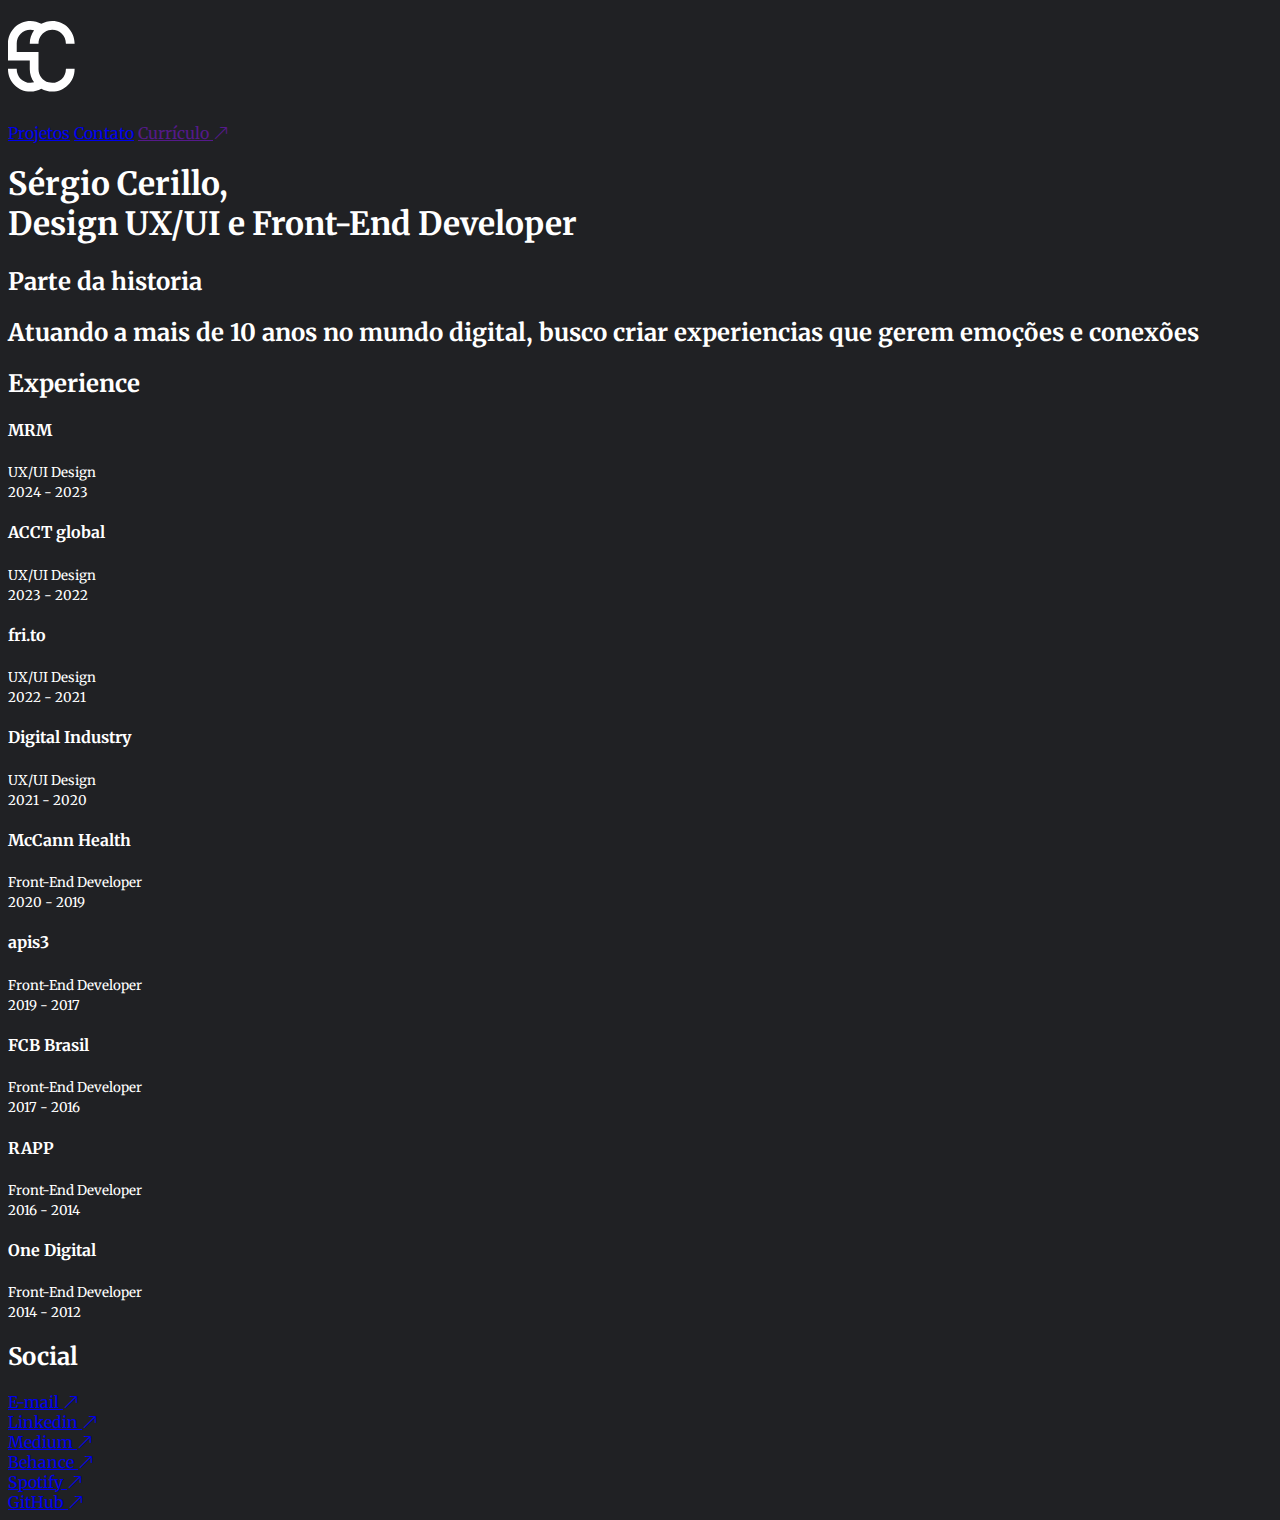
<file: index.html>
<!DOCTYPE html>
<html lang="en">
<head>
    <meta charset="UTF-8">
    <meta name="viewport" content="width=device-width, initial-scale=1.0">
    <link href="https://cdn.jsdelivr.net/npm/bootstrap@5.3.2/dist/css/bootstrap.min.css" rel="stylesheet" integrity="sha384-T3c6CoIi6uLrA9TneNEoa7RxnatzjcDSCmG1MXxSR1GAsXEV/Dwwykc2MPK8M2HN" crossorigin="anonymous">
    <script src="https://cdn.jsdelivr.net/npm/bootstrap@5.3.2/dist/js/bootstrap.bundle.min.js" integrity="sha384-C6RzsynM9kWDrMNeT87bh95OGNyZPhcTNXj1NW7RuBCsyN/o0jlpcV8Qyq46cDfL" crossorigin="anonymous"></script>
    <link rel="stylesheet" href="https://cdn.jsdelivr.net/npm/bootstrap-icons@1.3.0/font/bootstrap-icons.css">

    <link rel="stylesheet" href="main.css">

    <link rel="icon" type="image/x-icon" href="imgs/favicon.ico">
    
    <title>Sérgio Cerillo - Design UX/Front-End</title>
</head>
<body>
    <header class="p-4 w-100 sticky-lg-top">
        <div class="container-fluid">
            <div class="row justify-content-around align-items-center">
                <div class="col">
                    <h1>
                        <a href="index.html" class="">
                            <img src="imgs/logo.svg" alt="" class="d-block mx-auto mx-md-0 mb-4 mb-md-0">
                        </a>
                    </h1>
                </div>
                <div class="col-xl-3 col-lg-4 col-md-6 col-12">
                    <nav class="d-flex justify-content-around">
                        <a href="projects.html" class="text-white-50 text-decoration-none fs-5 fw-normal">Projetos</a>
                        <a href="https://wa.link/r7tgu2" class="text-white-50 text-decoration-none fs-5 fw-normal">Contato</a>
                        <a href="" class="text-white-50 text-decoration-none fs-5 fw-normal">Currículo <i class="bi bi-arrow-up-right"></i></a>
                    </nav>
                </div>
            </div>
        </div>
    </header>

    <section class="py-3 my-4">
        <div class="container">
            <div class="row mb-5 ps-0 ms-0 ps-lg-5 ms-lg-5">
                <div class="col-lg-8 col-md-10 col-12">
                    <h1 class="fw-bold fs-1 lh-base mb-5">Sérgio Cerillo,<br />Design UX/UI e Front-End Developer</h1>

                    <h2 class="fw-bold lh-base mb-2 fs-3">Parte da historia</h2>
                    <h2 class="text-white-50 fs-4 fw-normal lh-base">Atuando a mais de 10 anos no mundo digital, busco criar experiencias que gerem emoções e conexões</h2>
                </div>    
            </div>
            <div class="row ps-0 ms-0 ps-lg-5 ms-lg-5">
                <div class="col-lg-8 col-md-10 col-12">
                    <h2 class="fw-bold lh-base mb-4 fs-3">Experience</h2>
                    <div class="row row-cols-1 row-cols-sm-2 row-cols-lg-3 g-4">
                        <div class="col">
                            <h4 class="fw-bold lh-base mb-2">MRM</h4>
                            <p class="text-white-50 fs-5 fw-normal lh-base">
                                <small>UX/UI Design<br />
                                <span class="small">2024 - 2023</span></small>
                            </p>
                        </div>
                        <div class="col">
                            <h4 class="fw-bold lh-base mb-2">ACCT global</h4>
                            <p class="text-white-50 fs-5 fw-normal lh-base">
                                <small>UX/UI Design<br />
                                <span class="small">2023 - 2022</span></small>
                            </p>
                        </div>
                        <div class="col">
                            <h4 class="fw-bold lh-base mb-2">fri.to</h4>
                            <p class="text-white-50 fs-5 fw-normal lh-base">
                                <small>UX/UI Design<br />
                                <span class="small">2022 - 2021</span></small>
                            </p>
                        </div>
                        <div class="col">
                            <h4 class="fw-bold lh-base mb-2">Digital Industry</h4>
                            <p class="text-white-50 fs-5 fw-normal lh-base">
                                <small>UX/UI Design<br />
                                <span class="small">2021 - 2020</span></small>
                            </p>
                        </div>
                        <div class="col">
                            <h4 class="fw-bold lh-base mb-2">McCann Health</h4>
                            <p class="text-white-50 fs-5 fw-normal lh-base">
                                <small>Front-End Developer<br />
                                <span class="small">2020 - 2019</span></small>
                            </p>
                        </div>
                        <div class="col">
                            <h4 class="fw-bold lh-base mb-2">apis3</h4>
                            <p class="text-white-50 fs-5 fw-normal lh-base">
                                <small>Front-End Developer<br />
                                <span class="small">2019 - 2017</span></small>
                            </p>
                        </div>
                        <div class="col">
                            <h4 class="fw-bold lh-base mb-2">FCB Brasil</h4>
                            <p class="text-white-50 fs-5 fw-normal lh-base">
                                <small>Front-End Developer<br />
                                <span class="small">2017 - 2016</span></small>
                            </p>
                        </div>
                        <div class="col">
                            <h4 class="fw-bold lh-base mb-2">RAPP</h4>
                            <p class="text-white-50 fs-5 fw-normal lh-base">
                                <small>Front-End Developer<br />
                                <span class="small">2016 - 2014</span></small>
                            </p>
                        </div>
                        <div class="col">
                            <h4 class="fw-bold lh-base mb-2">One Digital</h4>
                            <p class="text-white-50 fs-5 fw-normal lh-base">
                                <small>Front-End Developer<br />
                                <span class="small">2014 - 2012</span></small>
                            </p>
                        </div>
                    </div>
                </div>    
            </div>

            <div class="row mt-5 ps-0 ms-0 ps-lg-5 ms-lg-5">
                <div class="col-lg-8 col-md-10 col-12">
                    <h2 class="fw-bold lh-base mb-4">Social</h2>
                    <div class="row row-cols-1 row-cols-sm-2 row-cols-lg-3 g-4">
                        <div class="col">
                            <a href="mailto:sergio.cerillo@gmail.com" class="fs-4 border-bottom text-white text-decoration-none" target="_blank">E-mail <span class="small"><b class="small"><i class="bi bi-arrow-up-right small"></i></b></span></a>
                        </div>
                        <div class="col">
                            <a href="https://www.linkedin.com/in/sergiocerillo/" class="fs-4 border-bottom text-white text-decoration-none" target="_blank">Linkedin <span class="small"><b class="small"><i class="bi bi-arrow-up-right small"></i></b></span></a>
                        </div>
                        <div class="col">
                            <a href="https://sergiocerillo.medium.com/" class="fs-4 border-bottom text-white text-decoration-none" target="_blank">Medium <span class="small"><b class="small"><i class="bi bi-arrow-up-right small"></i></b></span></a>
                        </div>
                        <div class="col">
                            <a href="https://www.behance.net/sergiocerillo" class="fs-4 border-bottom text-white text-decoration-none" target="_blank">Behance <span class="small"><b class="small"><i class="bi bi-arrow-up-right small"></i></b></span></a>
                        </div>
                        <div class="col">
                            <a href="https://open.spotify.com/user/sergiocerillo" class="fs-4 border-bottom text-white text-decoration-none" target="_blank">Spotify <span class="small"><b class="small"><i class="bi bi-arrow-up-right small"></i></b></span></a>
                        </div>
                        <div class="col">
                            <a href="https://github.com/sergiocerillo/" class="fs-4 border-bottom text-white text-decoration-none" target="_blank">GitHub <span class="small"><b class="small"><i class="bi bi-arrow-up-right small"></i></b></span></a>
                        </div>
                    </div>
                </div>    
            </div>
        </div>
    </section>
</body>
</html>
</file>
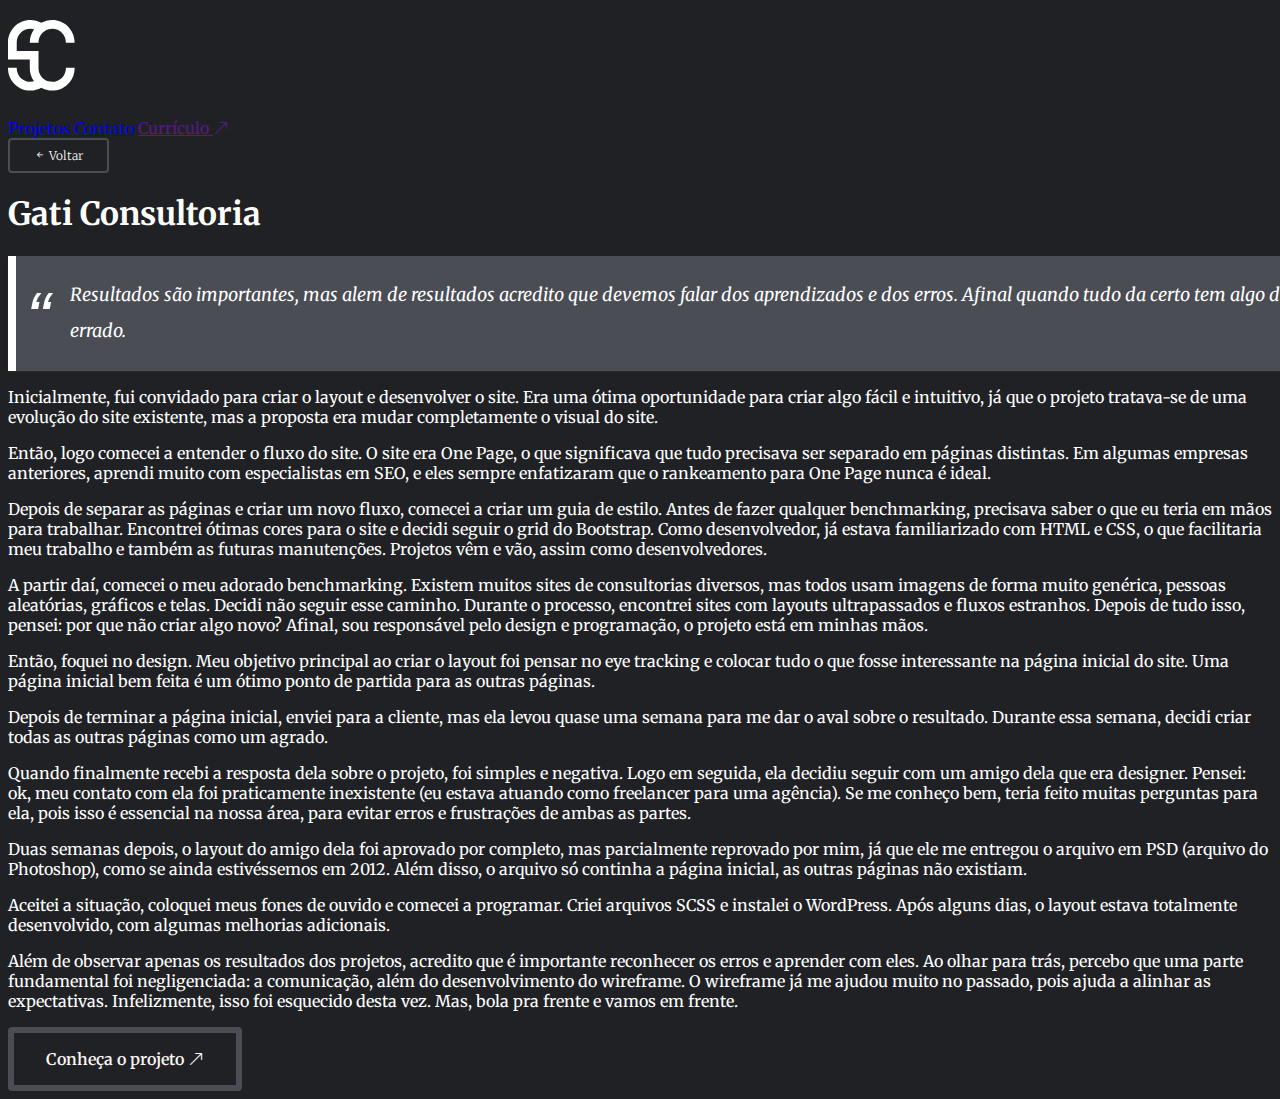
<file: gati.html>
<!DOCTYPE html>
<html lang="en">
<head>
    <meta charset="UTF-8">
    <meta name="viewport" content="width=device-width, initial-scale=1.0">
    <link href="https://cdn.jsdelivr.net/npm/bootstrap@5.3.2/dist/css/bootstrap.min.css" rel="stylesheet" integrity="sha384-T3c6CoIi6uLrA9TneNEoa7RxnatzjcDSCmG1MXxSR1GAsXEV/Dwwykc2MPK8M2HN" crossorigin="anonymous">
    <script src="https://cdn.jsdelivr.net/npm/bootstrap@5.3.2/dist/js/bootstrap.bundle.min.js" integrity="sha384-C6RzsynM9kWDrMNeT87bh95OGNyZPhcTNXj1NW7RuBCsyN/o0jlpcV8Qyq46cDfL" crossorigin="anonymous"></script>
    <link rel="stylesheet" href="https://cdn.jsdelivr.net/npm/bootstrap-icons@1.3.0/font/bootstrap-icons.css">

    <link rel="stylesheet" href="main.css">

    <link rel="icon" type="image/x-icon" href="imgs/favicon.ico">
    
    <title>Sérgio Cerillo - Design UX/Front-End</title>
</head>
<body>
    <header class="p-4 w-100 sticky-lg-top">
        <div class="container-fluid">
            <div class="row justify-content-around align-items-center">
                <div class="col">
                    <h2>
                        <a href="index.html" class="">
                            <img src="imgs/logo.svg" alt="" class="d-block mx-auto mx-md-0 mb-4 mb-md-0">
                        </a>
                    </h2>
                </div>
                <div class="col-xl-3 col-lg-4 col-md-6 col-12">
                    <nav class="d-flex justify-content-around">
                        <a href="projects.html" class="text-white-50 text-decoration-none fs-5 fw-normal">Projetos</a>
                        <a href="https://wa.link/r7tgu2" class="text-white-50 text-decoration-none fs-5 fw-normal">Contato</a>
                        <a href="" class="text-white-50 text-decoration-none fs-5 fw-normal">Currículo <i class="bi bi-arrow-up-right"></i></a>
                    </nav>
                </div>
            </div>
        </div>
    </header>

    

    <section class="py-3 my-4">
        <div class="container">
            <div class="row ps-0 ms-0 ps-lg-5 ms-lg-5">
                <div class="col-lg-8 col-md-10 col-12">
                    
                    
                    <a href="projects.html" class="button-sm fulled mb-5 d-flex align-items-center">
                        <i class="bi bi-arrow-left-short"></i>
                        Voltar
                    </a>

                    <h1 class="display-4 fw-bold">
                        Gati Consultoria
                    </h1>
                    <blockquote class="my-4">
                        Resultados são importantes, mas alem de resultados acredito que devemos falar dos aprendizados e dos erros. Afinal quando tudo da certo tem algo de errado.
                    </blockquote>
                </div>   
                <div class="col-lg-8 col-12">
                    <p class="lh-lg fs-5">
                        Inicialmente, fui convidado para criar o layout e desenvolver o site. Era uma ótima oportunidade para criar algo fácil e intuitivo, já que o projeto tratava-se de uma evolução do site existente, mas a proposta era mudar completamente o visual do site.
                    </p>
    
                    <p class="lh-lg fs-5">
                        Então, logo comecei a entender o fluxo do site. O site era One Page, o que significava que tudo precisava ser separado em páginas distintas. Em algumas empresas anteriores, aprendi muito com especialistas em SEO, e eles sempre enfatizaram que o rankeamento para One Page nunca é ideal.
                    </p>
    
                    <p class="lh-lg fs-5">
                        Depois de separar as páginas e criar um novo fluxo, comecei a criar um guia de estilo. Antes de fazer qualquer benchmarking, precisava saber o que eu teria em mãos para trabalhar. Encontrei ótimas cores para o site e decidi seguir o grid do Bootstrap. Como desenvolvedor, já estava familiarizado com HTML e CSS, o que facilitaria meu trabalho e também as futuras manutenções. Projetos vêm e vão, assim como desenvolvedores.
                    </p>
    
                    <p class="lh-lg fs-5">
                        A partir daí, comecei o meu adorado benchmarking. Existem muitos sites de consultorias diversos, mas todos usam imagens de forma muito genérica, pessoas aleatórias, gráficos e telas. Decidi não seguir esse caminho. Durante o processo, encontrei sites com layouts ultrapassados e fluxos estranhos. Depois de tudo isso, pensei: por que não criar algo novo? Afinal, sou responsável pelo design e programação, o projeto está em minhas mãos.
                    </p>
    
                    <p class="lh-lg fs-5">
                        Então, foquei no design. Meu objetivo principal ao criar o layout foi pensar no eye tracking e colocar tudo o que fosse interessante na página inicial do site. Uma página inicial bem feita é um ótimo ponto de partida para as outras páginas.
                    </p>
    
                    <p class="lh-lg fs-5">
                        Depois de terminar a página inicial, enviei para a cliente, mas ela levou quase uma semana para me dar o aval sobre o resultado. Durante essa semana, decidi criar todas as outras páginas como um agrado.
                    </p>
    
                    <p class="lh-lg fs-5">
                        Quando finalmente recebi a resposta dela sobre o projeto, foi simples e negativa. Logo em seguida, ela decidiu seguir com um amigo dela que era designer. Pensei: ok, meu contato com ela foi praticamente inexistente (eu estava atuando como freelancer para uma agência). Se me conheço bem, teria feito muitas perguntas para ela, pois isso é essencial na nossa área, para evitar erros e frustrações de ambas as partes.
                    </p>
    
                    <p class="lh-lg fs-5">
                        Duas semanas depois, o layout do amigo dela foi aprovado por completo, mas parcialmente reprovado por mim, já que ele me entregou o arquivo em PSD (arquivo do Photoshop), como se ainda estivéssemos em 2012. Além disso, o arquivo só continha a página inicial, as outras páginas não existiam.
                    </p>
    
                    <p class="lh-lg fs-5">
                        Aceitei a situação, coloquei meus fones de ouvido e comecei a programar. Criei arquivos SCSS e instalei o WordPress. Após alguns dias, o layout estava totalmente desenvolvido, com algumas melhorias adicionais.
                    </p>
    
                    <p class="lh-lg fs-5">
                        Além de observar apenas os resultados dos projetos, acredito que é importante reconhecer os erros e aprender com eles. Ao olhar para trás, percebo que uma parte fundamental foi negligenciada: a comunicação, além do desenvolvimento do wireframe. O wireframe já me ajudou muito no passado, pois ajuda a alinhar as expectativas. Infelizmente, isso foi esquecido desta vez. Mas, bola pra frente e vamos em frente.
                    </p>
                    
                    <a href="https://www.gaticonsultoria.com.br" target="_blank" class="button fulled mt-5 d-flex align-items-center">
                        Conheça o projeto 
                        <i class="bi bi-arrow-up-right"></i>
                    </a>
                </div> 
            </div>
        </div>
    </section>
</body>
</html>
</file>
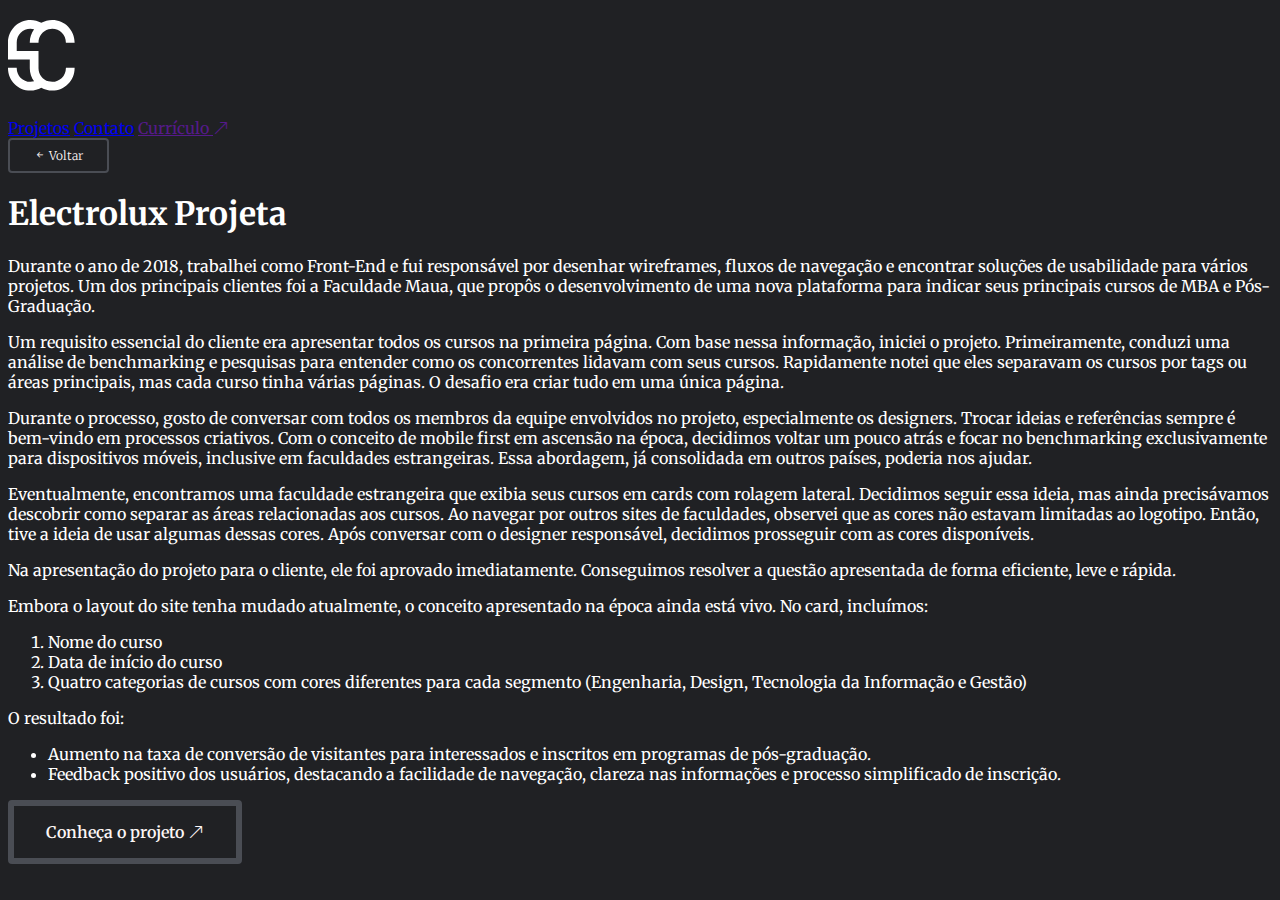
<file: maua.html>
<!DOCTYPE html>
<html lang="en">
<head>
    <meta charset="UTF-8">
    <meta name="viewport" content="width=device-width, initial-scale=1.0">
    <link href="https://cdn.jsdelivr.net/npm/bootstrap@5.3.2/dist/css/bootstrap.min.css" rel="stylesheet" integrity="sha384-T3c6CoIi6uLrA9TneNEoa7RxnatzjcDSCmG1MXxSR1GAsXEV/Dwwykc2MPK8M2HN" crossorigin="anonymous">
    <script src="https://cdn.jsdelivr.net/npm/bootstrap@5.3.2/dist/js/bootstrap.bundle.min.js" integrity="sha384-C6RzsynM9kWDrMNeT87bh95OGNyZPhcTNXj1NW7RuBCsyN/o0jlpcV8Qyq46cDfL" crossorigin="anonymous"></script>
    <link rel="stylesheet" href="https://cdn.jsdelivr.net/npm/bootstrap-icons@1.3.0/font/bootstrap-icons.css">

    <link rel="stylesheet" href="main.css">

    <link rel="icon" type="image/x-icon" href="imgs/favicon.ico">
    
    <title>Sérgio Cerillo - Design UX/Front-End</title>
</head>
<body>
    <header class="p-4 w-100 sticky-lg-top">
        <div class="container-fluid">
            <div class="row justify-content-around align-items-center">
                <div class="col">
                    <h2>
                        <a href="index.html" class="">
                            <img src="imgs/logo.svg" alt="" class="d-block mx-auto mx-md-0 mb-4 mb-md-0">
                        </a>
                    </h2>
                </div>
                <div class="col-xl-3 col-lg-4 col-md-6 col-12">
                    <nav class="d-flex justify-content-around">
                        <a href="projects.html" class="text-white-50 text-decoration-none fs-5 fw-normal">Projetos</a>
                        <a href="https://wa.link/r7tgu2" class="text-white-50 text-decoration-none fs-5 fw-normal">Contato</a>
                        <a href="" class="text-white-50 text-decoration-none fs-5 fw-normal">Currículo <i class="bi bi-arrow-up-right"></i></a>
                    </nav>
                </div>
            </div>
        </div>
    </header>

    

    <section class="py-3 my-4">
        <div class="container">
            <div class="row ps-0 ms-0 ps-lg-5 ms-lg-5">
                <div class="col-lg-8 col-md-10 col-12">
                    
                    
                    <a href="projects.html" class="button-sm fulled mb-5 d-flex align-items-center">
                        <i class="bi bi-arrow-left-short"></i>
                        Voltar
                    </a>

                    <h1 class="display-4 fw-bold">
                        Electrolux Projeta
                    </h1>
                    <div class="my-4">
                        
                    </div>
                </div>   
                <div class="col-lg-8 col-12">
                    <p class="lh-lg fs-5">
                        Durante o ano de 2018, trabalhei como Front-End e fui responsável por desenhar wireframes, fluxos de navegação e encontrar soluções de usabilidade para vários projetos. Um dos principais clientes foi a Faculdade Maua, que propôs o desenvolvimento de uma nova plataforma para indicar seus principais cursos de MBA e Pós-Graduação.
                    </p>
    
                    <p class="lh-lg fs-5">
                        Um requisito essencial do cliente era apresentar todos os cursos na primeira página. Com base nessa informação, iniciei o projeto. Primeiramente, conduzi uma análise de benchmarking e pesquisas para entender como os concorrentes lidavam com seus cursos. Rapidamente notei que eles separavam os cursos por tags ou áreas principais, mas cada curso tinha várias páginas. O desafio era criar tudo em uma única página.
                    </p>
    
                    <p class="lh-lg fs-5">
                        Durante o processo, gosto de conversar com todos os membros da equipe envolvidos no projeto, especialmente os designers. Trocar ideias e referências sempre é bem-vindo em processos criativos. Com o conceito de mobile first em ascensão na época, decidimos voltar um pouco atrás e focar no benchmarking exclusivamente para dispositivos móveis, inclusive em faculdades estrangeiras. Essa abordagem, já consolidada em outros países, poderia nos ajudar.
                    </p>
    
                    <p class="lh-lg fs-5">
                        Eventualmente, encontramos uma faculdade estrangeira que exibia seus cursos em cards com rolagem lateral. Decidimos seguir essa ideia, mas ainda precisávamos descobrir como separar as áreas relacionadas aos cursos. Ao navegar por outros sites de faculdades, observei que as cores não estavam limitadas ao logotipo. Então, tive a ideia de usar algumas dessas cores. Após conversar com o designer responsável, decidimos prosseguir com as cores disponíveis.
                    </p>
    
                    <p class="lh-lg fs-5">
                        Na apresentação do projeto para o cliente, ele foi aprovado imediatamente. Conseguimos resolver a questão apresentada de forma eficiente, leve e rápida.
                    </p>
    
                    <p class="lh-lg fs-5">
                        Embora o layout do site tenha mudado atualmente, o conceito apresentado na época ainda está vivo. No card, incluímos:
                        <ol>
                            <li>Nome do curso</li>
                            <li>Data de início do curso</li>
                            <li>Quatro categorias de cursos com cores diferentes para cada segmento (Engenharia, Design, Tecnologia da Informação e Gestão)</li>
                        </ol>
                    </p>
    
                    <p class="lh-lg fs-5">                        
                        O resultado foi:
                        <ul>
                            <li>Aumento na taxa de conversão de visitantes para interessados e inscritos em programas de pós-graduação.</li>
                            <li>Feedback positivo dos usuários, destacando a facilidade de navegação, clareza nas informações e processo simplificado de inscrição.</li>
                        </ul>                        
                    </p>
                    
                    <a href="https://maua.br/pos-graduacao" target="_blank" class="button fulled mt-5 d-flex align-items-center">
                        Conheça o projeto 
                        <i class="bi bi-arrow-up-right"></i>
                    </a>
                </div> 
            </div>
        </div>
    </section>
</body>
</html>
</file>
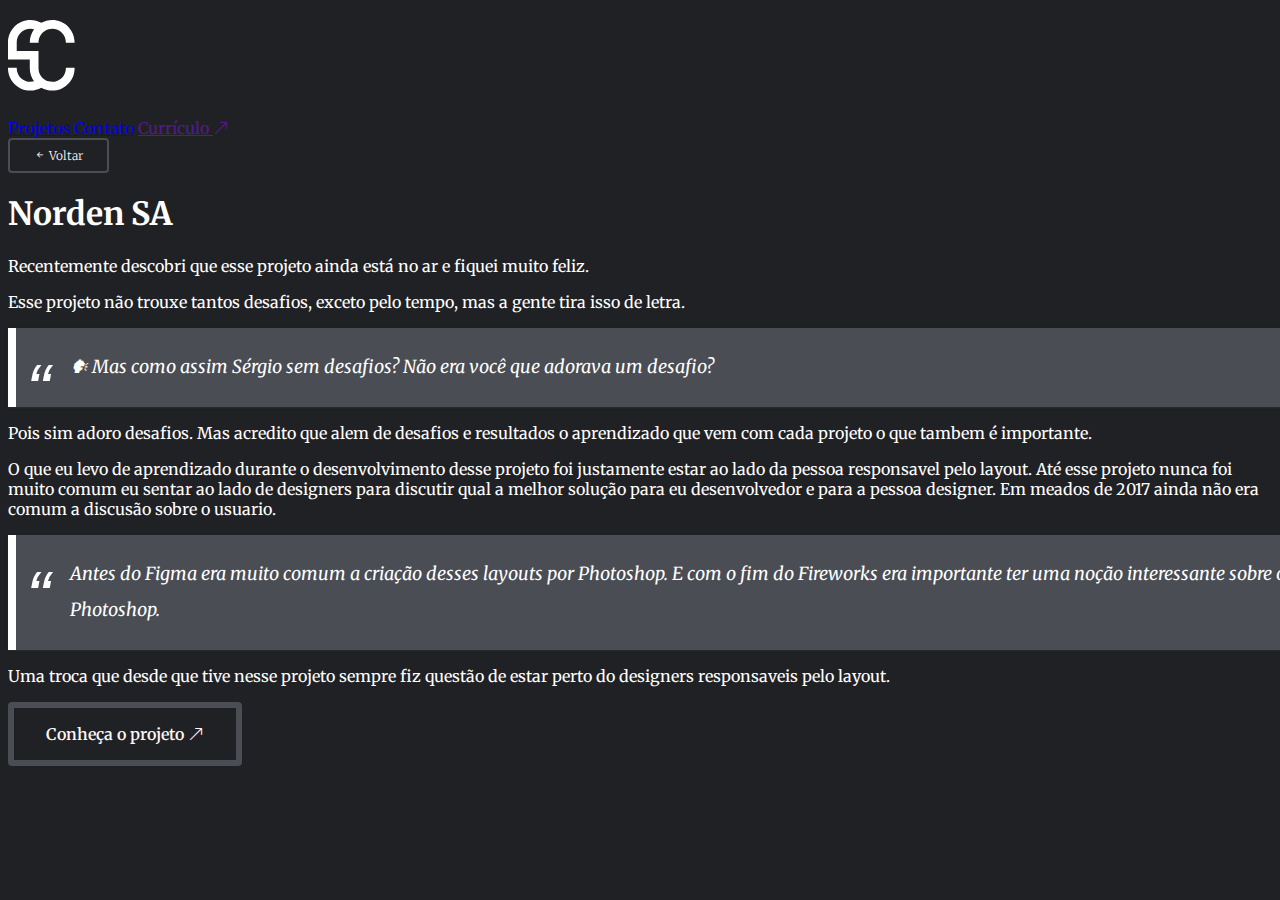
<file: norden.html>
<!DOCTYPE html>
<html lang="en">
<head>
    <meta charset="UTF-8">
    <meta name="viewport" content="width=device-width, initial-scale=1.0">
    <link href="https://cdn.jsdelivr.net/npm/bootstrap@5.3.2/dist/css/bootstrap.min.css" rel="stylesheet" integrity="sha384-T3c6CoIi6uLrA9TneNEoa7RxnatzjcDSCmG1MXxSR1GAsXEV/Dwwykc2MPK8M2HN" crossorigin="anonymous">
    <script src="https://cdn.jsdelivr.net/npm/bootstrap@5.3.2/dist/js/bootstrap.bundle.min.js" integrity="sha384-C6RzsynM9kWDrMNeT87bh95OGNyZPhcTNXj1NW7RuBCsyN/o0jlpcV8Qyq46cDfL" crossorigin="anonymous"></script>
    <link rel="stylesheet" href="https://cdn.jsdelivr.net/npm/bootstrap-icons@1.3.0/font/bootstrap-icons.css">

    <link rel="stylesheet" href="main.css">

    <link rel="icon" type="image/x-icon" href="imgs/favicon.ico">
    
    <title>Sérgio Cerillo - Design UX/Front-End</title>
</head>
<body>
    <header class="p-4 w-100 sticky-lg-top">
        <div class="container-fluid">
            <div class="row justify-content-around align-items-center">
                <div class="col">
                    <h2>
                        <a href="index.html" class="">
                            <img src="imgs/logo.svg" alt="" class="d-block mx-auto mx-md-0 mb-4 mb-md-0">
                        </a>
                    </h2>
                </div>
                <div class="col-xl-3 col-lg-4 col-md-6 col-12">
                    <nav class="d-flex justify-content-around">
                        <a href="projects.html" class="text-white-50 text-decoration-none fs-5 fw-normal">Projetos</a>
                        <a href="https://wa.link/r7tgu2" class="text-white-50 text-decoration-none fs-5 fw-normal">Contato</a>
                        <a href="" class="text-white-50 text-decoration-none fs-5 fw-normal">Currículo <i class="bi bi-arrow-up-right"></i></a>
                    </nav>
                </div>
            </div>
        </div>
    </header>

    

    <section class="py-3 my-4">
        <div class="container">
            <div class="row ps-0 ms-0 ps-lg-5 ms-lg-5">
                <div class="col-lg-8 col-md-10 col-12">
                    
                    
                    <a href="projects.html" class="button-sm fulled mb-5 d-flex align-items-center">
                        <i class="bi bi-arrow-left-short"></i>
                        Voltar
                    </a>

                    <h1 class="display-4 fw-bold">
                        Norden SA
                    </h1>
                    <div class="my-4">
                        
                    </div>
                </div>   
                <div class="col-lg-8 col-12">
                    <p class="lh-lg fs-5">
                        Recentemente descobri que esse projeto ainda está no ar e fiquei muito feliz.
                    </p>
    
                    <p class="lh-lg fs-5">
                        Esse projeto não trouxe tantos desafios, exceto pelo tempo, mas a gente tira isso de letra.
                    </p>

                    <blockquote class="my-4">
                        🗣 Mas como assim Sérgio sem desafios? Não era você que adorava um desafio?
                    </blockquote>
    
                    <p class="lh-lg fs-5">
                        Pois sim adoro desafios. Mas acredito que alem de desafios e resultados o aprendizado que vem com cada projeto o que tambem é importante.
                    </p>
    
                    <p class="lh-lg fs-5">
                        O que eu levo de aprendizado durante o desenvolvimento desse projeto foi justamente estar ao lado da pessoa responsavel pelo layout. Até esse projeto nunca foi muito comum eu sentar ao lado de designers para discutir qual a melhor solução para eu desenvolvedor e para a pessoa designer. Em meados de 2017 ainda não era comum a discusão sobre o usuario.
                    </p>

                    <blockquote class="my-4">
                        Antes do Figma era muito comum a criação desses layouts por Photoshop. E com o fim do Fireworks era importante ter uma noção interessante sobre o Photoshop.
                    </blockquote>
    
                    <p class="lh-lg fs-5">
                        Uma troca que desde que tive nesse projeto sempre fiz questão de estar perto do designers responsaveis pelo layout.
                    </p>
                    
                    <a href="https://www.nordensa.com.br/index.html" target="_blank" class="button fulled mt-5 d-flex align-items-center">
                        Conheça o projeto 
                        <i class="bi bi-arrow-up-right"></i>
                    </a>
                </div> 
            </div>
        </div>
    </section>
</body>
</html>
</file>
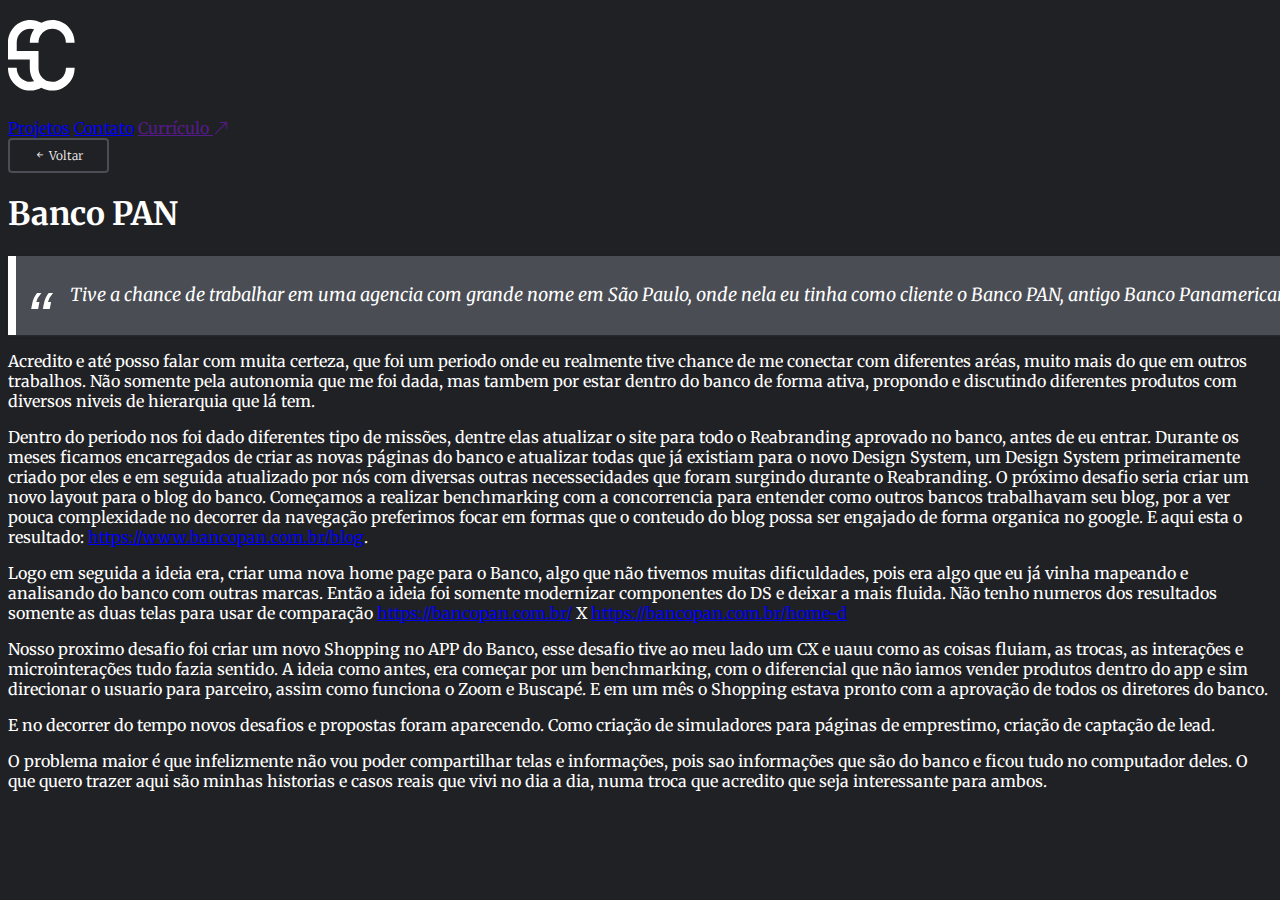
<file: pan.html>
<!DOCTYPE html>
<html lang="en">
<head>
    <meta charset="UTF-8">
    <meta name="viewport" content="width=device-width, initial-scale=1.0">
    <link href="https://cdn.jsdelivr.net/npm/bootstrap@5.3.2/dist/css/bootstrap.min.css" rel="stylesheet" integrity="sha384-T3c6CoIi6uLrA9TneNEoa7RxnatzjcDSCmG1MXxSR1GAsXEV/Dwwykc2MPK8M2HN" crossorigin="anonymous">
    <script src="https://cdn.jsdelivr.net/npm/bootstrap@5.3.2/dist/js/bootstrap.bundle.min.js" integrity="sha384-C6RzsynM9kWDrMNeT87bh95OGNyZPhcTNXj1NW7RuBCsyN/o0jlpcV8Qyq46cDfL" crossorigin="anonymous"></script>
    <link rel="stylesheet" href="https://cdn.jsdelivr.net/npm/bootstrap-icons@1.3.0/font/bootstrap-icons.css">

    <link rel="stylesheet" href="main.css">

    <link rel="icon" type="image/x-icon" href="imgs/favicon.ico">
    
    <title>Sérgio Cerillo - Design UX/Front-End</title>
</head>
<body>
    <header class="p-4 w-100 sticky-lg-top">
        <div class="container-fluid">
            <div class="row justify-content-around align-items-center">
                <div class="col">
                    <h2>
                        <a href="index.html" class="">
                            <img src="imgs/logo.svg" alt="" class="d-block mx-auto mx-md-0 mb-4 mb-md-0">
                        </a>
                    </h2>
                </div>
                <div class="col-xl-3 col-lg-4 col-md-6 col-12">
                    <nav class="d-flex justify-content-around">
                        <a href="projects.html" class="text-white-50 text-decoration-none fs-5 fw-normal">Projetos</a>
                        <a href="https://wa.link/r7tgu2" class="text-white-50 text-decoration-none fs-5 fw-normal">Contato</a>
                        <a href="" class="text-white-50 text-decoration-none fs-5 fw-normal">Currículo <i class="bi bi-arrow-up-right"></i></a>
                    </nav>
                </div>
            </div>
        </div>
    </header>

    

    <section class="py-3 my-4">
        <div class="container">
            <div class="row ps-0 ms-0 ps-lg-5 ms-lg-5">
                <div class="col-lg-8 col-md-10 col-12">
                    
                    
                    <a href="projects.html" class="button-sm fulled mb-5 d-flex align-items-center">
                        <i class="bi bi-arrow-left-short"></i>
                        Voltar
                    </a>

                    <h1 class="display-4 fw-bold">
                        Banco PAN
                    </h1>
                    <blockquote class="my-4">
                        Tive a chance de trabalhar em uma agencia com grande nome em São Paulo, onde nela eu tinha como cliente o Banco PAN, antigo Banco Panamericano.
                    </blockquote>
                </div>   
                <div class="col-lg-8 col-12">
                    <p class="lh-lg fs-5">
                        Acredito e até posso falar com muita certeza, que foi um periodo onde eu realmente tive chance de me conectar com diferentes aréas, muito mais do que em outros trabalhos. Não somente pela autonomia que me foi dada, mas tambem por estar dentro do banco de forma ativa, propondo e discutindo diferentes produtos com diversos niveis de hierarquia que lá tem.
                    </p>
    
                    <p class="lh-lg fs-5">
                        Dentro do periodo nos foi dado diferentes tipo de missões, dentre elas atualizar o site para todo o Reabranding aprovado no banco, antes de eu entrar. Durante os meses ficamos encarregados de criar as novas páginas do banco e atualizar todas que já existiam para o novo Design System, um Design System primeiramente criado por eles e em seguida atualizado por nós com diversas outras necessecidades que foram surgindo durante o Reabranding. O próximo desafio seria criar um novo layout para o blog do banco. Começamos a realizar benchmarking com a concorrencia para entender como outros bancos trabalhavam seu blog, por a ver pouca complexidade no decorrer da navegação preferimos focar em formas que o conteudo do blog possa ser engajado de forma organica no google. E aqui esta o resultado: <a href="https://www.bancopan.com.br/blog" target="_blank" class="text-info">https://www.bancopan.com.br/blog</a>.
                    </p>
    
                    <p class="lh-lg fs-5">
                        Logo em seguida a ideia era, criar uma nova home page para o Banco, algo que não tivemos muitas dificuldades, pois era algo que eu já vinha mapeando e analisando do banco com outras marcas. Então a ideia foi somente modernizar componentes do DS e deixar a mais fluida. Não tenho numeros dos resultados somente as duas telas para usar de comparação <a href="https://bancopan.com.br/" class="text-info" target="_blank">https://bancopan.com.br/</a> X <a href="https://bancopan.com.br/home-d" target="_blank" class="text-info">https://bancopan.com.br/home-d</a>
                    </p>
    
                    <p class="lh-lg fs-5">
                        Nosso proximo desafio foi criar um novo Shopping no APP do Banco, esse desafio tive ao meu lado um CX e uauu como as coisas fluiam, as trocas, as interações e microinterações tudo fazia sentido. A ideia como antes, era começar por um benchmarking, com o diferencial que não iamos vender produtos dentro do app e sim direcionar o usuario para parceiro, assim como funciona o Zoom e Buscapé. E em um mês o Shopping estava pronto com a aprovação de todos os diretores do banco.
                    </p>
    
                    <p class="lh-lg fs-5">
                        E no decorrer do tempo novos desafios e propostas foram aparecendo. Como criação de simuladores para páginas de emprestimo, criação de captação de lead.
                    </p>
    
                    <p class="lh-lg fs-5">
                        O problema maior é que infelizmente não vou poder compartilhar telas e informações, pois sao informações que são do banco e ficou tudo no computador deles. O que quero trazer aqui são minhas historias e casos reais que vivi no dia a dia, numa troca que acredito que seja interessante para ambos.
                    </p>
                </div> 
            </div>
        </div>
    </section>
</body>
</html>
</file>
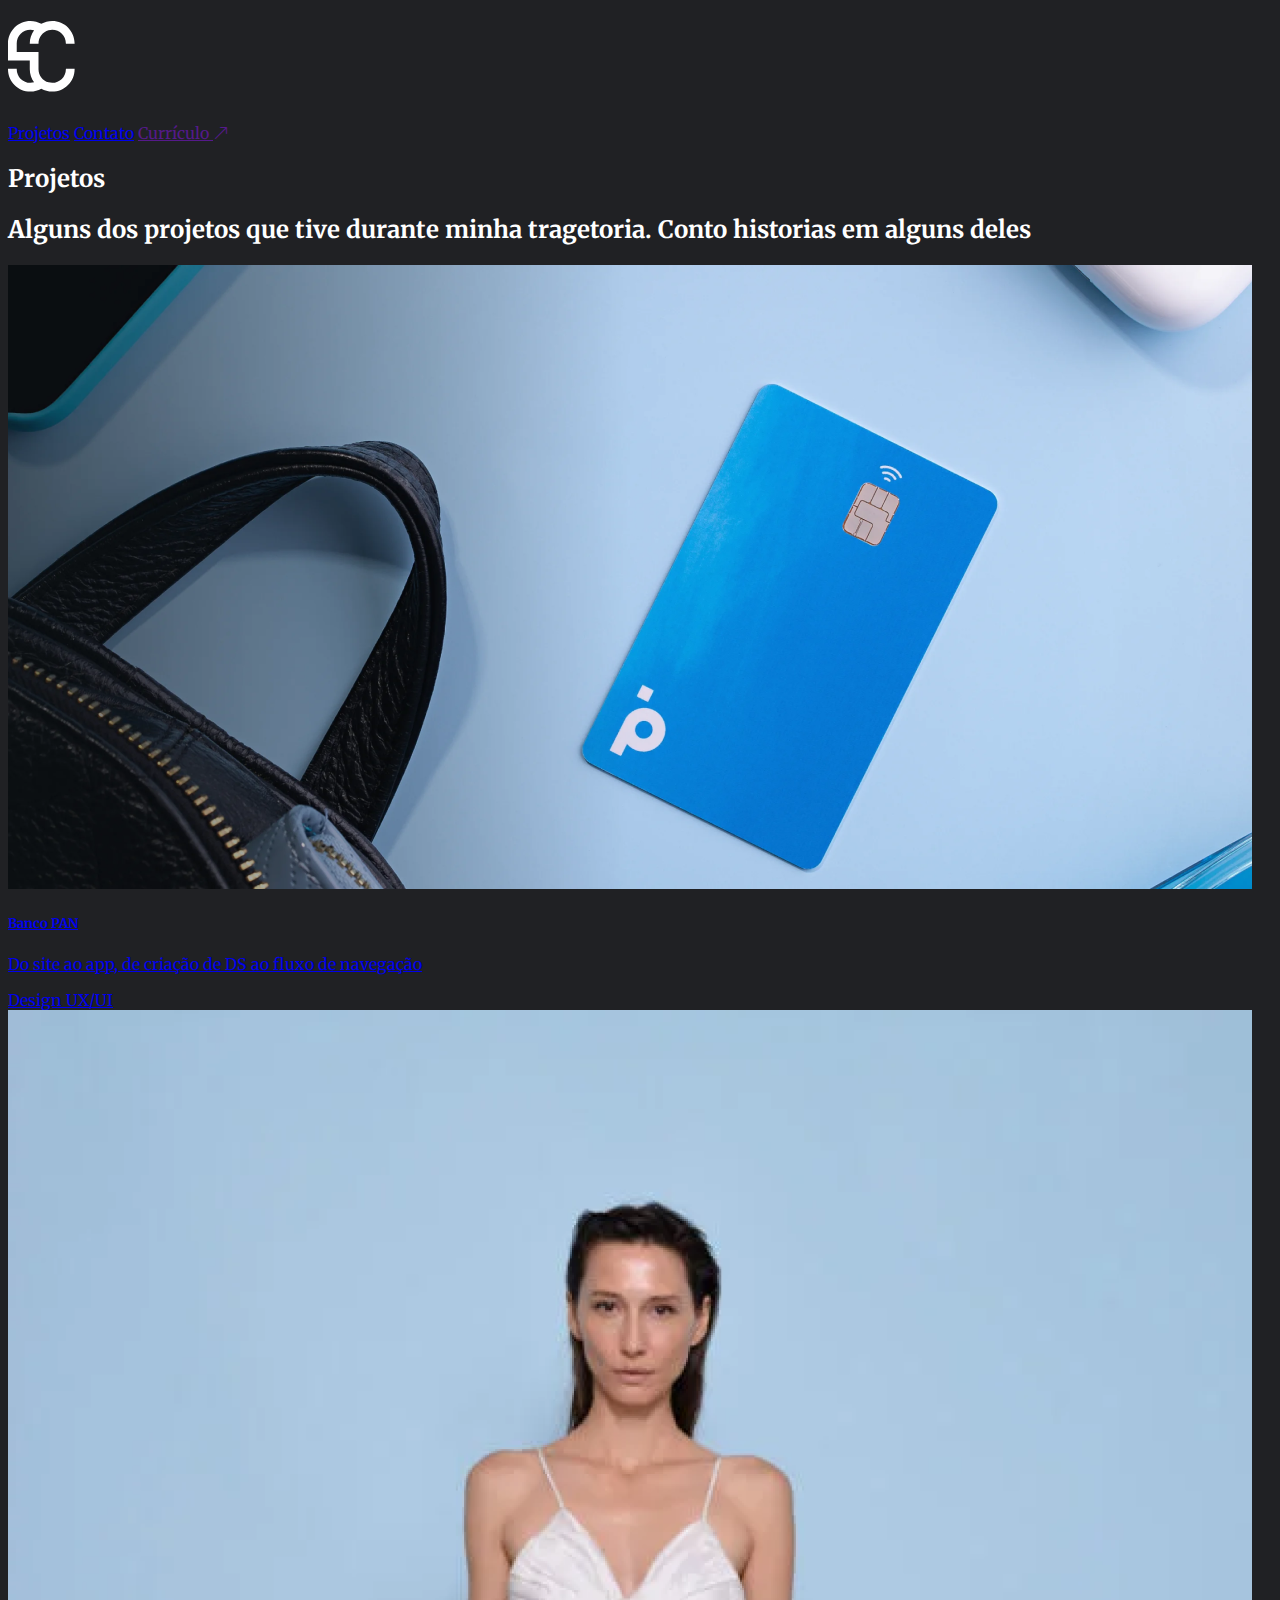
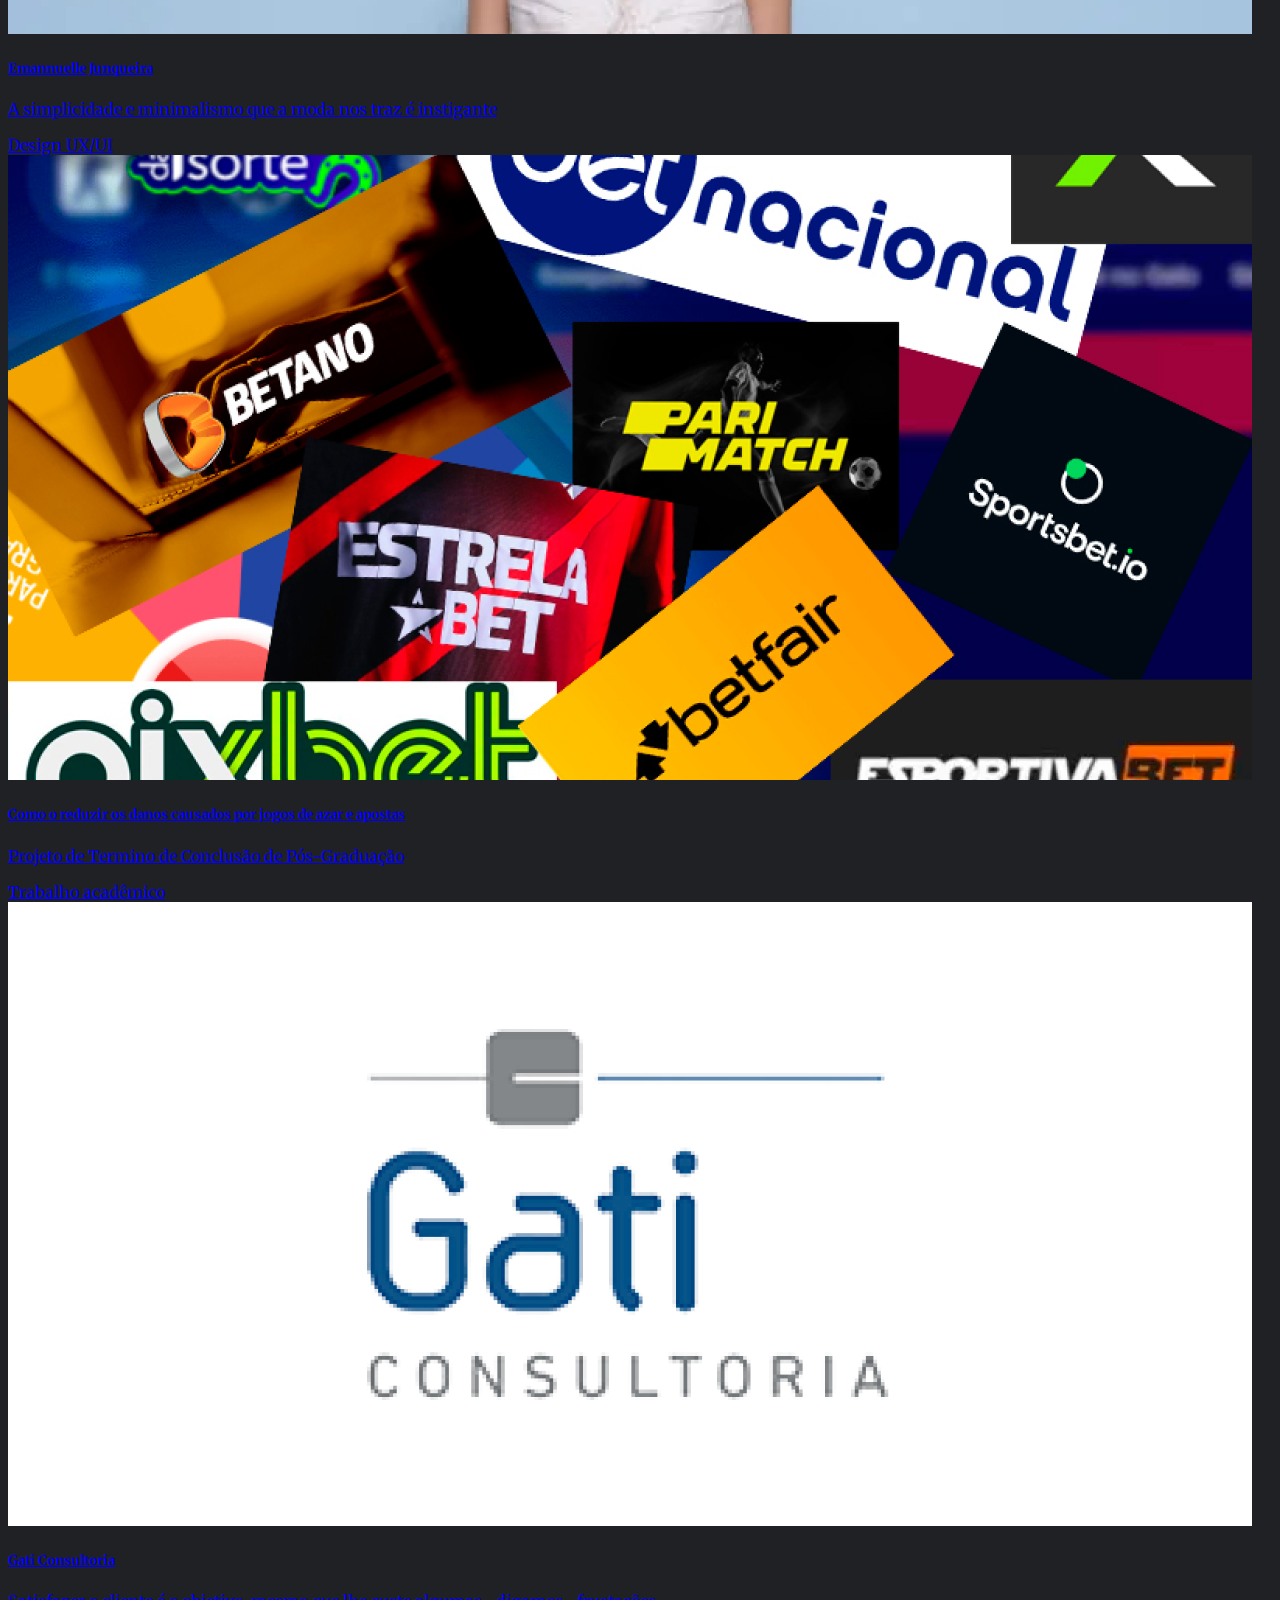
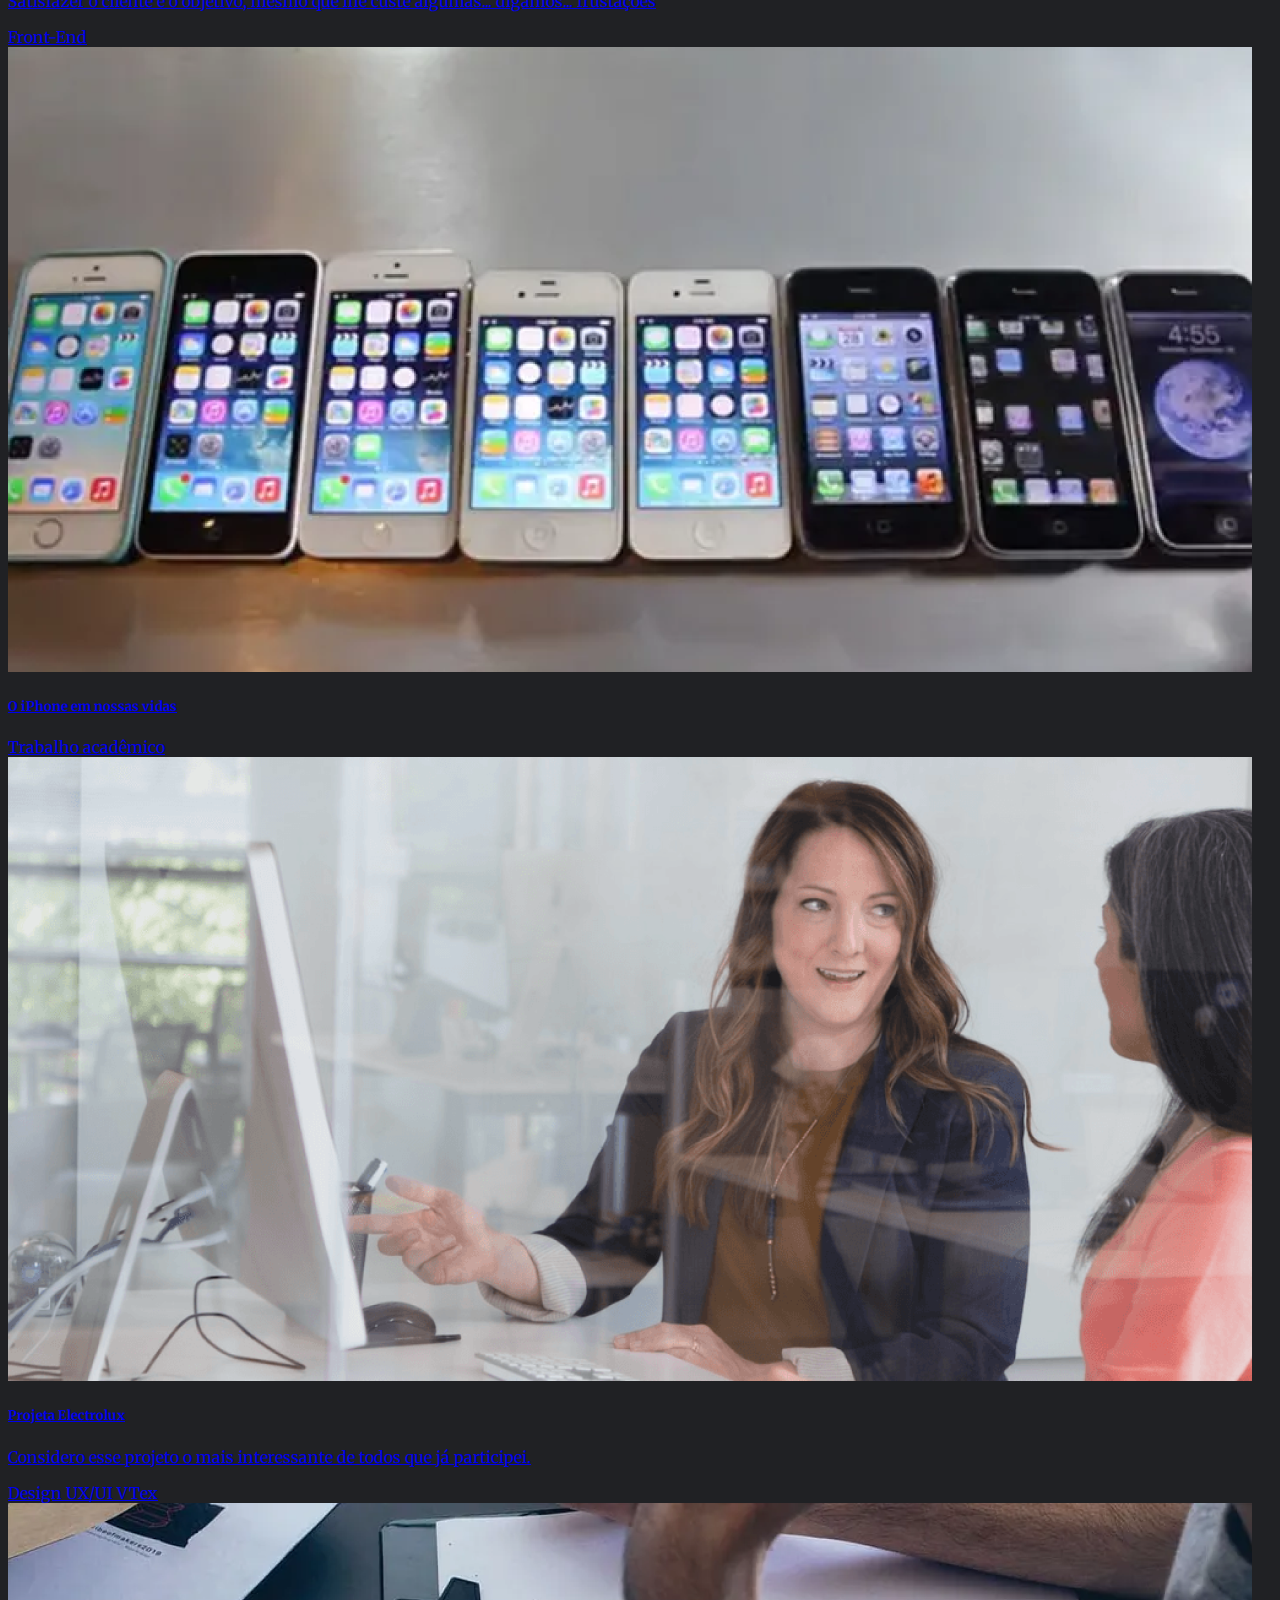
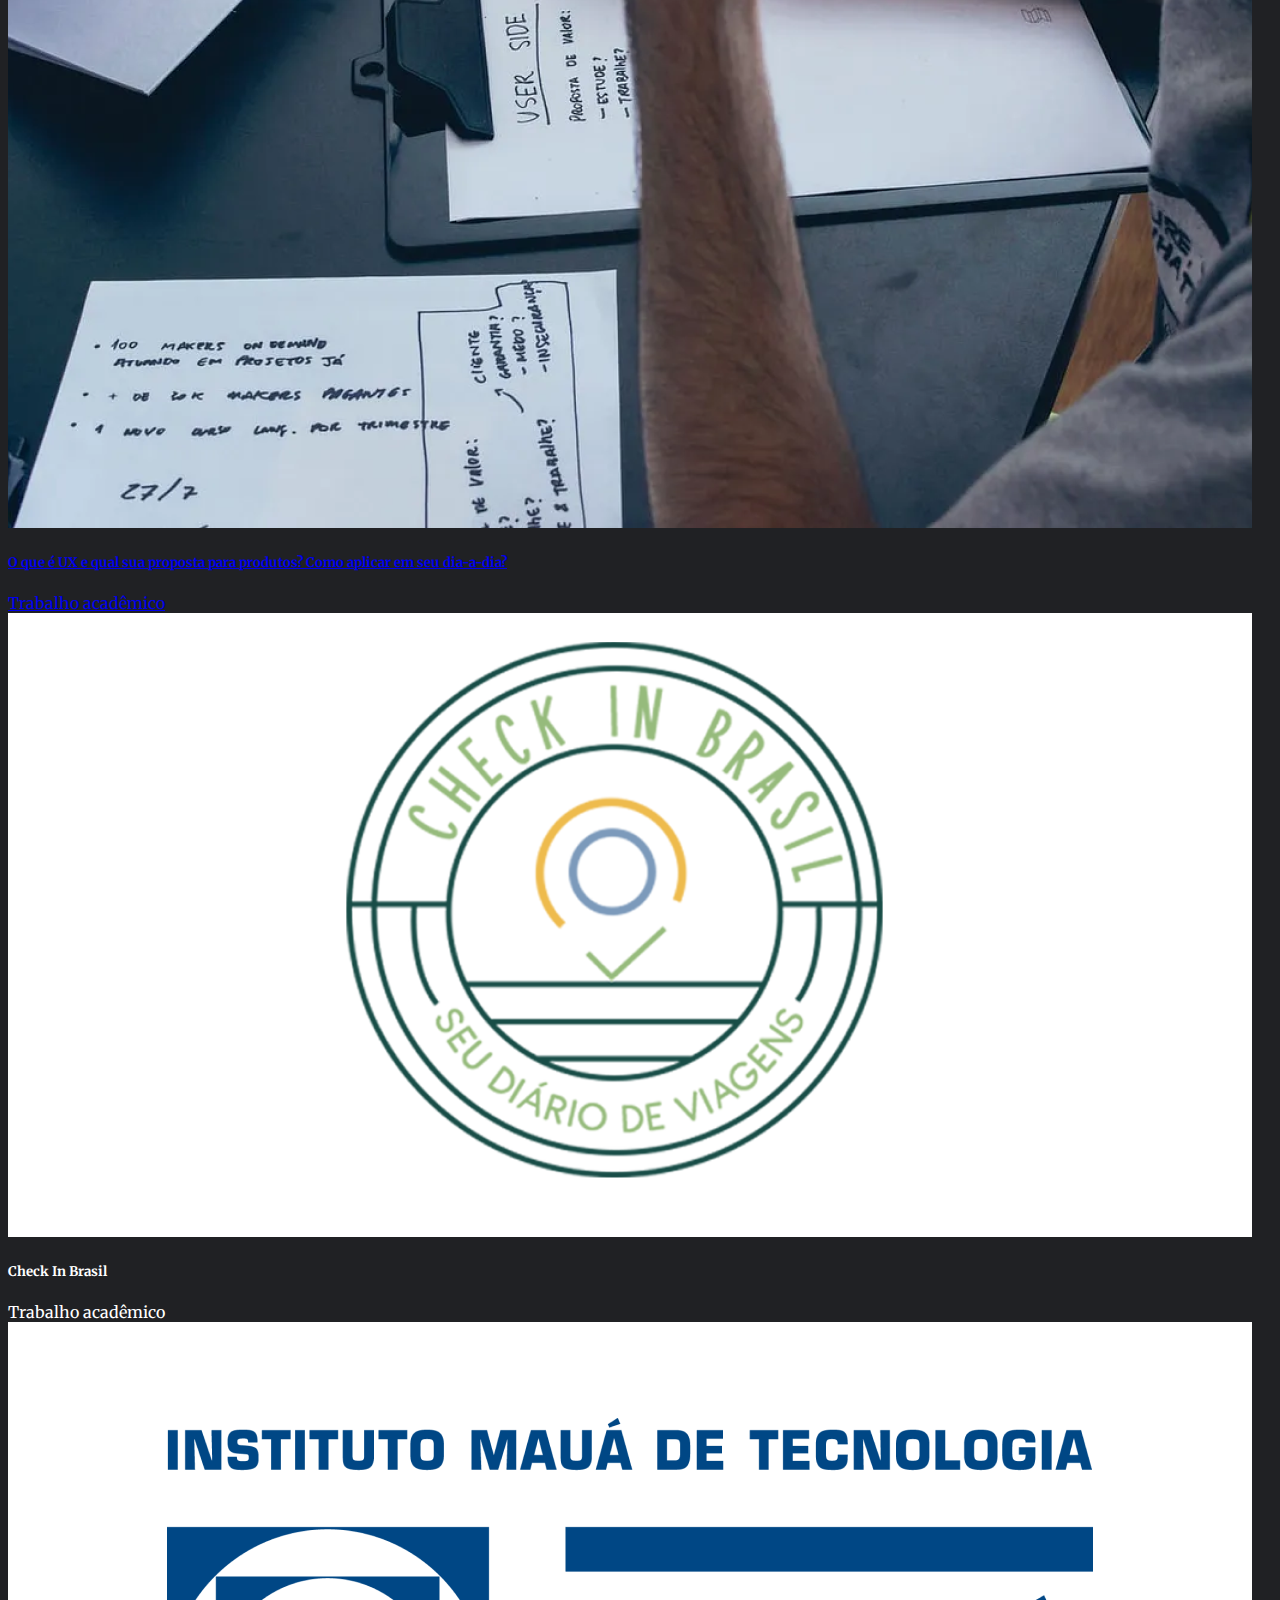
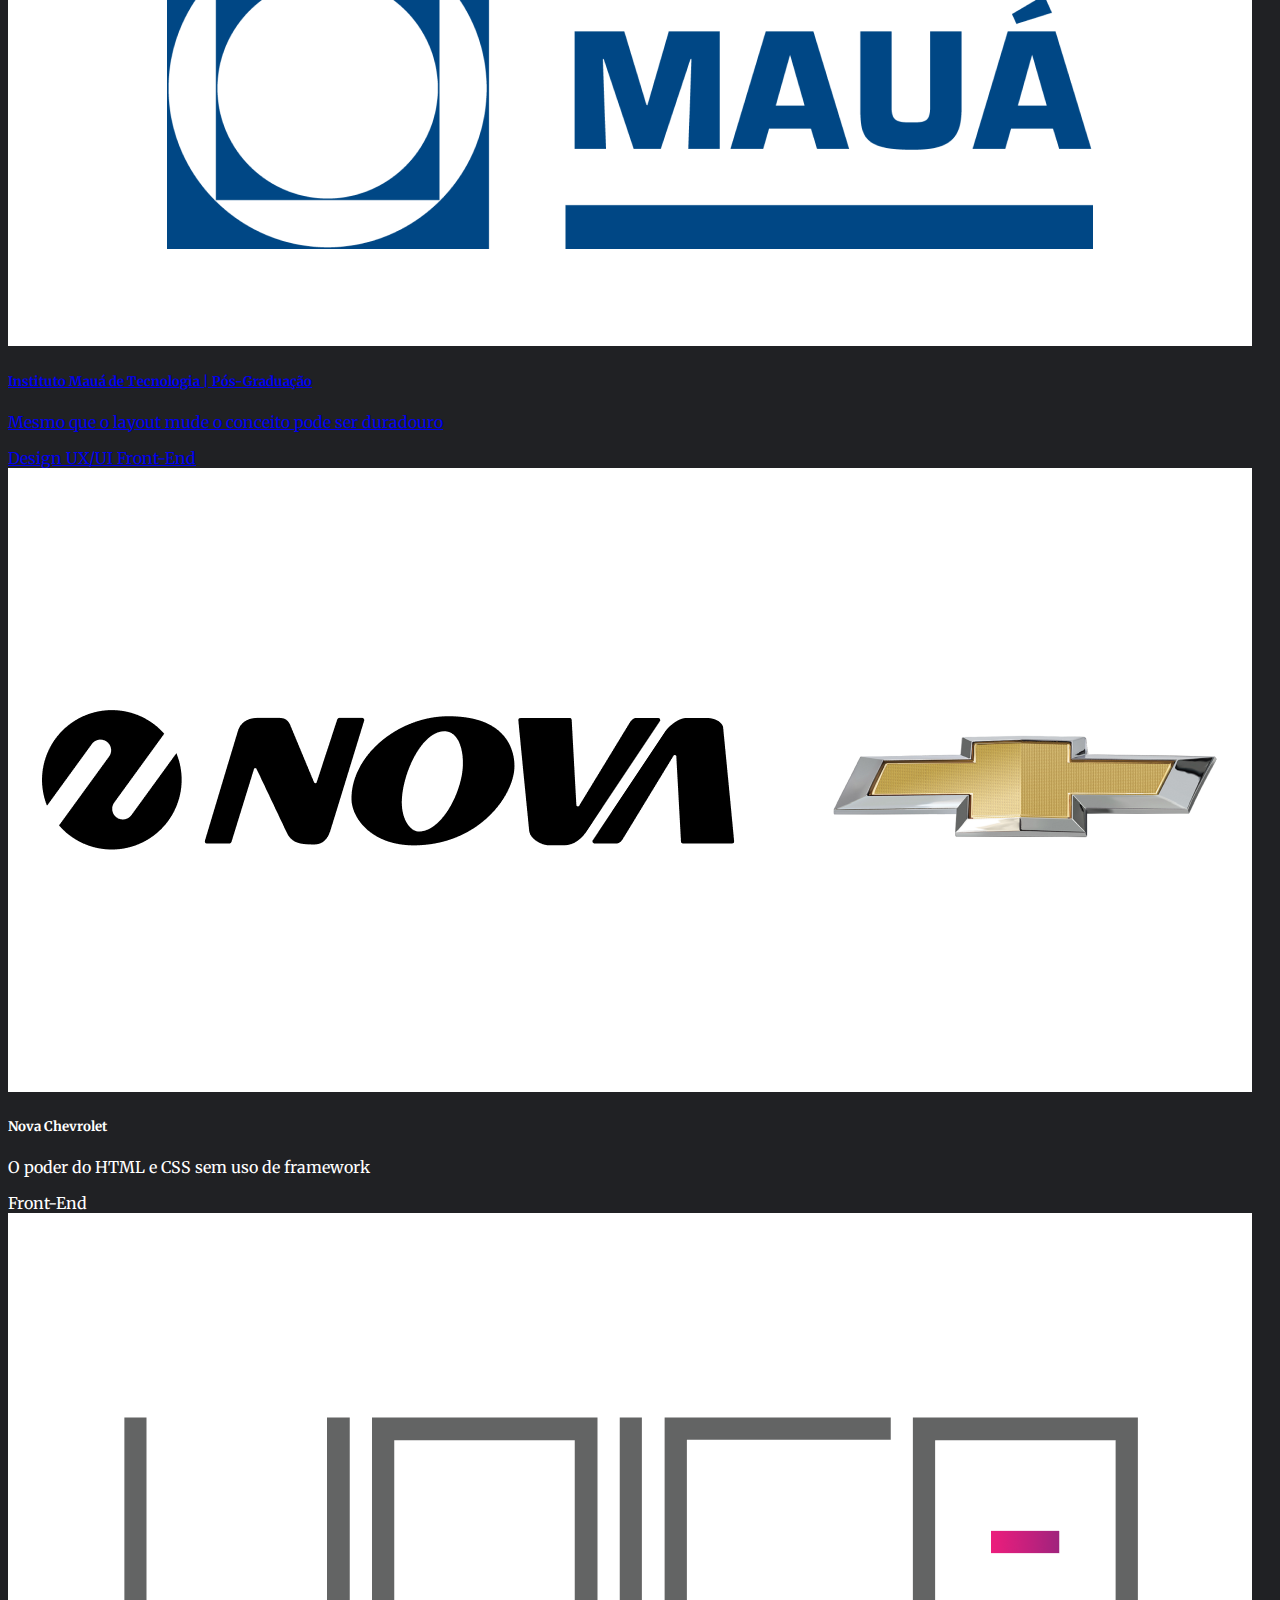
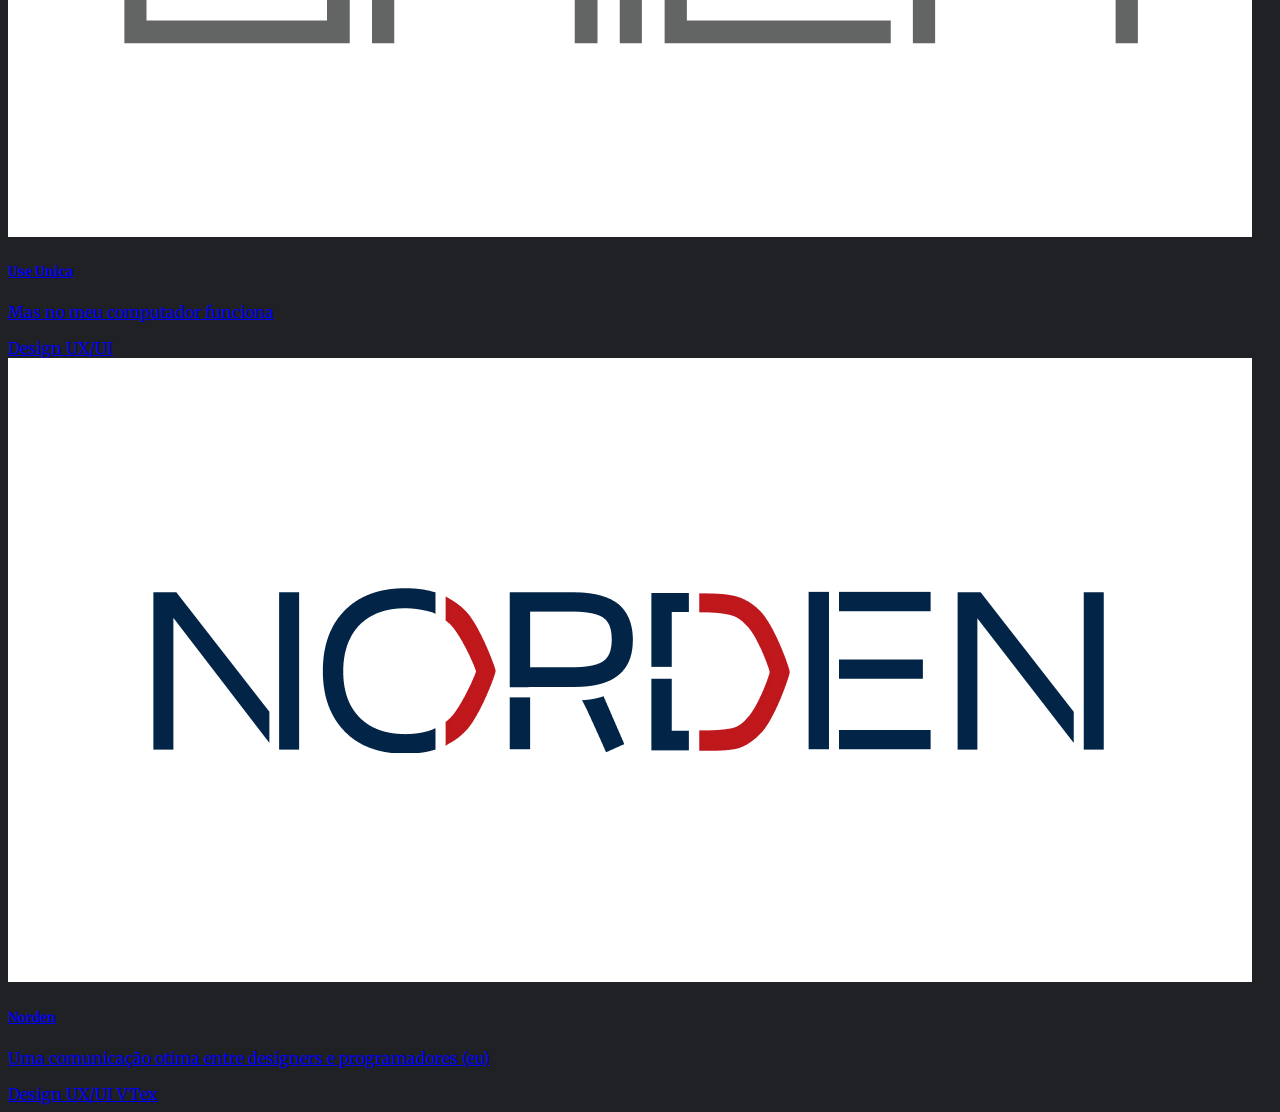
<file: projects.html>
<!DOCTYPE html>
<html lang="en">
<head>
    <meta charset="UTF-8">
    <meta name="viewport" content="width=device-width, initial-scale=1.0">
    <link href="https://cdn.jsdelivr.net/npm/bootstrap@5.3.2/dist/css/bootstrap.min.css" rel="stylesheet" integrity="sha384-T3c6CoIi6uLrA9TneNEoa7RxnatzjcDSCmG1MXxSR1GAsXEV/Dwwykc2MPK8M2HN" crossorigin="anonymous">
    <script src="https://cdn.jsdelivr.net/npm/bootstrap@5.3.2/dist/js/bootstrap.bundle.min.js" integrity="sha384-C6RzsynM9kWDrMNeT87bh95OGNyZPhcTNXj1NW7RuBCsyN/o0jlpcV8Qyq46cDfL" crossorigin="anonymous"></script>
    <link rel="stylesheet" href="https://cdn.jsdelivr.net/npm/bootstrap-icons@1.3.0/font/bootstrap-icons.css">

    <link rel="stylesheet" href="main.css">

    <link rel="icon" type="image/x-icon" href="imgs/favicon.ico">

    <title>Sérgio Cerillo - Design UX/Front-End</title>
</head>
<body>
    <header class="p-4 w-100 sticky-lg-top">
        <div class="container-fluid">
            <div class="row justify-content-around align-items-center">
                <div class="col">
                    <h1>
                        <a href="index.html" class="">
                            <img src="imgs/logo.svg" alt="" class="d-block mx-auto mx-md-0 mb-4 mb-md-0">
                        </a>
                    </h1>
                </div>
                <div class="col-xl-3 col-lg-4 col-md-6 col-12">
                    <nav class="d-flex justify-content-around">
                        <a href="projects.html" class="text-white-50 text-decoration-none fs-5 fw-normal">Projetos</a>
                        <a href="https://wa.link/r7tgu2" class="text-white-50 text-decoration-none fs-5 fw-normal">Contato</a>
                        <a href="" class="text-white-50 text-decoration-none fs-5 fw-normal">Currículo <i class="bi bi-arrow-up-right"></i></a>
                    </nav>
                </div>
            </div>
        </div>
    </header>

    <section class="py-3 my-4">
        <div class="container">
            <div class="row mb-5 ps-0 ms-0 ps-lg-5 ms-lg-5">
                <div class="col-lg-9 col-md-10 col-12">
                    <h2 class="fw-bold fs-1 lh-base mb-4">Projetos</h2>
                    <h2 class="text-white-50 fs-3 fw-normal lh-base">Alguns dos projetos que tive durante minha tragetoria. Conto historias em alguns deles</h2>
                </div>    
            </div>
            <div class="row mb-5 ps-0 ms-0 ps-lg-5 ms-lg-5">
                <div class="col-lg-9 col-md-10 col-12">
                    <div class="row row-cols-1 row-cols-md-2 g-5">
                        <a href="pan.html" class="col text-decoration-none">
                            <div class="card border-0 bg-transparent">
                                <img src="imgs/projects/pan.png" alt="" class="bd-placeholder-img card-img-top shadow-sm">
                                <div class="card-body">
                                    <h5 class="card-title fs-3 fw-bold text-white">Banco PAN</h5>
                                    <p class="card-text text-white-50 lh-lg">Do site ao app, de criação de DS ao fluxo de navegação</p>
                                    <div class="d-flex justify-content-between align-items-center">
                                        <div class="btn-group">
                                            <span class="badge text-bg-light mx-1">Design UX/UI</span>
                                        </div>
                                    </div>
                                </div>
                            </div>
                        </a>
                        <a href="https://www.emannuellejunqueira.com.br/" target="_blank" class="col text-decoration-none">
                            <div class="card border-0 bg-transparent">
                                <img src="imgs/projects/junqueira.png" alt="" class="bd-placeholder-img card-img-top">
                                <div class="card-body">
                                    <h5 class="card-title fs-3 fw-bold text-white">Emannuelle Junqueira</h5>
                                    <p class="card-text text-white-50 lh-lg">A simplicidade e minimalismo que a moda nos traz é instigante</p>
                                    <div class="d-flex justify-content-between align-items-center">
                                        <div class="btn-group">
                                            <span class="badge text-bg-light mx-1">Design UX/UI</span>
                                        </div>
                                    </div>
                                </div>
                            </div>
                        </a>
                    </div>
                </div>    
                <div class="col-lg-9 col-md-10 col-12 mt-5">
                    <div class="row row-cols-1 row-cols-md-2 g-5">
                        <a class="col text-decoration-none" href="https://sergiocerillo.medium.com/como-o-reduzir-os-danos-causados-por-jogos-de-azar-e-apostas-893775deefa0" target="_blank">
                            <div class="card border-0 bg-transparent">
                                <img src="imgs/projects/aposta.png" alt="" class="bd-placeholder-img card-img-top shadow-sm">
                                <div class="card-body">
                                    <h5 class="card-title fs-3 fw-bold text-white">Como o reduzir os danos causados por jogos de azar e apostas</h5>
                                    <p class="card-text text-white-50 lh-lg">Projeto de Termino de Conclusão de Pós-Graduação</p>
                                    <div class="d-flex justify-content-between align-items-center">
                                        <div class="btn-group">
                                            <span class="badge text-bg-light mx-1">Trabalho acadêmico</span>
                                        </div>
                                    </div>
                                </div>
                            </div>
                        </a>
                        <a href="gati.html" class="col text-decoration-none">
                            <div class="card border-0 bg-transparent">
                                <img src="imgs/projects/gati.png" alt="" class="bd-placeholder-img card-img-top">
                                <div class="card-body">
                                    <h5 class="card-title fs-3 fw-bold text-white">Gati Consultoria</h5>
                                    <p class="card-text text-white-50 lh-lg">Satisfazer o cliente é o objetivo, mesmo que lhe custe algumas... digamos... frustações</p>
                                    <div class="d-flex justify-content-between align-items-center">
                                        <div class="btn-group">
                                            <span class="badge text-bg-light mx-1">Front-End</span>
                                        </div>
                                    </div>
                                </div>
                            </div>
                        </a>
                    </div>
                </div>  
            </div>
            <div class="row mb-5 ps-0 ms-0 ps-lg-5 ms-lg-5">
                <div class="col-lg-9 col-md-10 col-12">
                    <div class="row row-cols-1 row-cols-md-2 g-5">
                        <a class="col text-decoration-none" href="https://sergiocerillo.medium.com/o-iphone-em-nossas-vidas-317bc86de4fe" target="_blank">
                            <div class="card border-0 bg-transparent">
                                <img src="imgs/projects/iphone.png" alt="" class="bd-placeholder-img card-img-top">
                                <div class="card-body">
                                    <h5 class="card-title fs-3 fw-bold text-white">O iPhone em nossas vidas</h5>
                                    <div class="d-flex justify-content-between align-items-center">
                                        <div class="btn-group">
                                            <span class="badge text-bg-light mx-1">Trabalho acadêmico</span>
                                        </div>
                                    </div>
                                </div>
                            </div>
                        </a>
                        <a href="projeta.html" class="col text-decoration-none">
                            <div class="card border-0 bg-transparent">
                                <img src="imgs/projects/projects.png" alt="" class="bd-placeholder-img card-img-top">
                                <div class="card-body">
                                    <h5 class="card-title fs-3 fw-bold text-white">Projeta Electrolux</h5>
                                    <p class="card-text text-white-50 lh-lg">Considero esse projeto o mais interessante de todos que já participei.</p>
                                    <div class="d-flex justify-content-between align-items-center">
                                        <div class="btn-group">
                                            <span class="badge text-bg-light mx-1">Design UX/UI</span>
                                            <span class="badge text-bg-light mx-1">VTex</span>
                                        </div>
                                    </div>
                                </div>
                            </div>
                        </a>
                    </div>
                </div>    
                <div class="col-lg-9 col-md-10 col-12 mt-5">
                    <div class="row row-cols-1 row-cols-md-2 g-5">
                        <a class="col text-decoration-none" href="https://sergiocerillo.medium.com/o-que-%C3%A9-ux-e-qual-sua-proposta-para-produtos-como-aplicar-em-seu-dia-a-dia-8b2c06724db2" target="_blank">
                            <div class="card border-0 bg-transparent">
                                <img src="imgs/projects/use.png" alt="" class="bd-placeholder-img card-img-top">
                                <div class="card-body">
                                    <h5 class="card-title fs-3 fw-bold text-white">O que é UX e qual sua proposta para produtos? Como aplicar em seu dia-a-dia?</h5>
                                    <div class="d-flex justify-content-between align-items-center">
                                        <div class="btn-group">
                                            <span class="badge text-bg-light mx-1">Trabalho acadêmico</span>
                                        </div>
                                    </div>
                                </div>
                            </div>
                        </a>
                        <a class="col text-decoration-none">
                            <div class="card border-0 bg-transparent">
                                <img src="imgs/projects/check.png" alt="" class="bd-placeholder-img card-img-top">
                                <div class="card-body">
                                    <h5 class="card-title fs-3 fw-bold text-white">Check In Brasil</h5>
                                    <div class="d-flex justify-content-between align-items-center">
                                        <div class="btn-group">
                                            <span class="badge text-bg-light mx-1">Trabalho acadêmico</span>
                                        </div>
                                    </div>
                                </div>
                            </div>
                        </a>
                    </div>
                </div>  
            </div>
            <div class="row mb-5 ps-0 ms-0 ps-lg-5 ms-lg-5">
                <div class="col-lg-9 col-md-10 col-12">
                    <div class="row row-cols-1 row-cols-md-2 g-5">
                        <a href="maua.html" class="col text-decoration-none">
                            <div class="card border-0 bg-transparent">
                                <img src="imgs/projects/maua.png" alt="" class="bd-placeholder-img card-img-top shadow-sm">
                                <div class="card-body">
                                    <h5 class="card-title fs-3 fw-bold text-white">Instituto Mauá de Tecnologia | Pós-Graduação</h5>
                                    <p class="card-text text-white-50 lh-lg">Mesmo que o layout mude o conceito pode ser duradouro</p>
                                    <div class="d-flex justify-content-between align-items-center">
                                        <div class="btn-group">
                                            <span class="badge text-bg-light mx-1">Design UX/UI</span>
                                            <span class="badge text-bg-light mx-1">Front-End</span>
                                        </div>
                                    </div>
                                </div>
                            </div>
                        </a>
                        <a class="col text-decoration-none">
                            <div class="card border-0 bg-transparent">
                                <img src="imgs/projects/nova.png" alt="" class="bd-placeholder-img card-img-top">
                                <div class="card-body">
                                    <h5 class="card-title fs-3 fw-bold text-white">Nova Chevrolet</h5>
                                    <p class="card-text text-white-50 lh-lg">O poder do HTML e CSS sem uso de framework</p>
                                    <div class="d-flex justify-content-between align-items-center">
                                        <div class="btn-group">
                                            <span class="badge text-bg-light mx-1">Front-End</span>
                                        </div>
                                    </div>
                                </div>
                            </div>
                        </a>
                    </div>
                </div>    
                <div class="col-lg-9 col-md-10 col-12 mt-5">
                    <div class="row row-cols-1 row-cols-md-2 g-5">
                        <a href="unica.html" class="col text-decoration-none">
                            <div class="card border-0 bg-transparent">
                                <img src="imgs/projects/unica.png" alt="" class="bd-placeholder-img card-img-top">
                                <div class="card-body">
                                    <h5 class="card-title fs-3 fw-bold text-white">Use Unica</h5>
                                    <p class="card-text text-white-50 lh-lg">Mas no meu computador funciona</p>
                                    <div class="d-flex justify-content-between align-items-center">
                                        <div class="btn-group">
                                            <span class="badge text-bg-light mx-1">Design UX/UI</span>
                                        </div>
                                    </div>
                                </div>
                            </div>
                        </a>
                        <a href="norden.html" class="col text-decoration-none">
                            <div class="card border-0 bg-transparent">
                                <img src="imgs/projects/norden.png" alt="" class="bd-placeholder-img card-img-top">
                                <div class="card-body">
                                    <h5 class="card-title fs-3 fw-bold text-white">Norden</h5>
                                    <p class="card-text text-white-50 lh-lg">Uma comunicação otima entre designers e programadores (eu)</p>
                                    <div class="d-flex justify-content-between align-items-center">
                                        <div class="btn-group">
                                            <span class="badge text-bg-light mx-1">Design UX/UI</span>
                                            <span class="badge text-bg-light mx-1">VTex</span>
                                        </div>
                                    </div>
                                </div>
                            </div>
                        </a>
                    </div>
                </div>  
            </div>
        </div>
    </section>
</body>
</html>
</file>
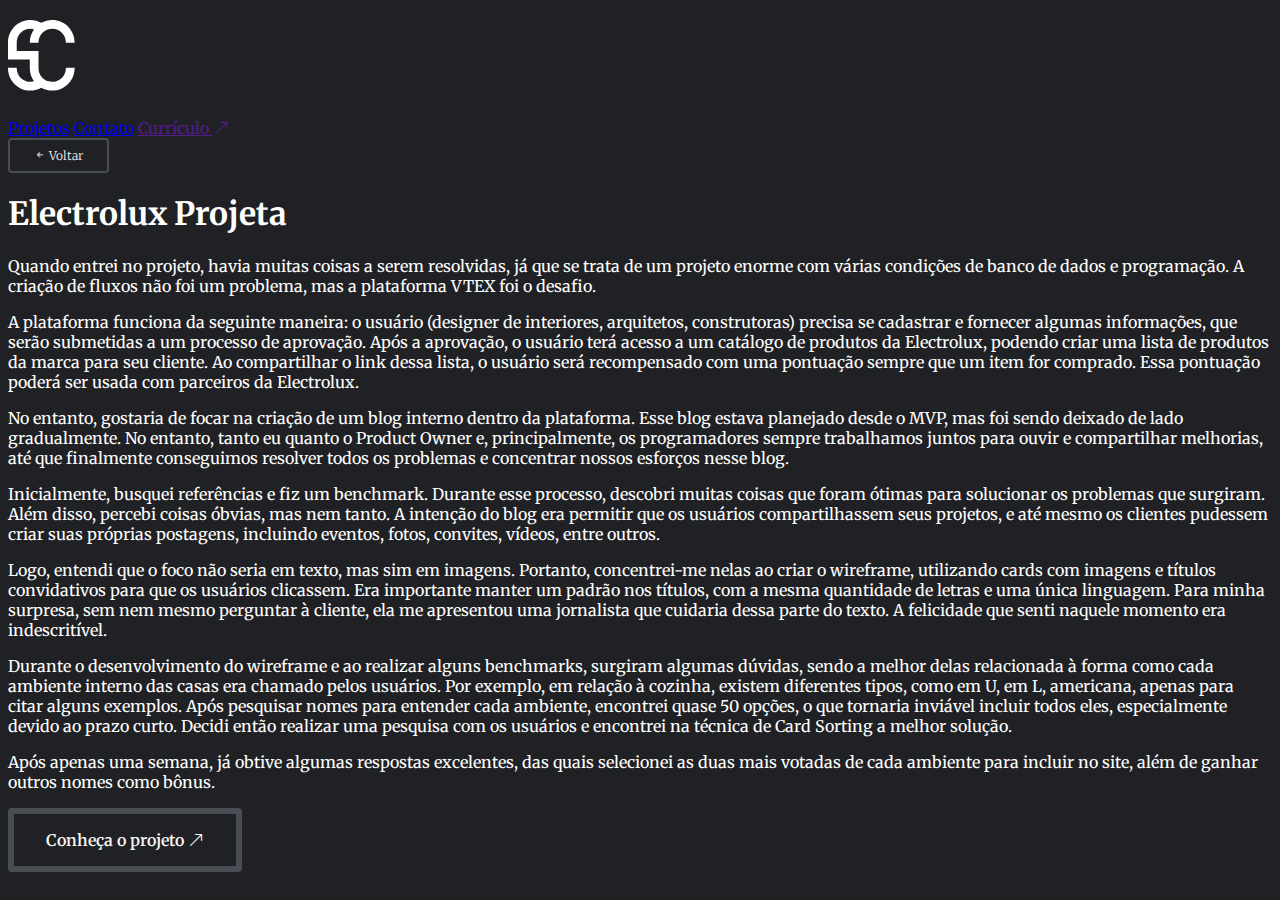
<file: projeta.html>
<!DOCTYPE html>
<html lang="en">
<head>
    <meta charset="UTF-8">
    <meta name="viewport" content="width=device-width, initial-scale=1.0">
    <link href="https://cdn.jsdelivr.net/npm/bootstrap@5.3.2/dist/css/bootstrap.min.css" rel="stylesheet" integrity="sha384-T3c6CoIi6uLrA9TneNEoa7RxnatzjcDSCmG1MXxSR1GAsXEV/Dwwykc2MPK8M2HN" crossorigin="anonymous">
    <script src="https://cdn.jsdelivr.net/npm/bootstrap@5.3.2/dist/js/bootstrap.bundle.min.js" integrity="sha384-C6RzsynM9kWDrMNeT87bh95OGNyZPhcTNXj1NW7RuBCsyN/o0jlpcV8Qyq46cDfL" crossorigin="anonymous"></script>
    <link rel="stylesheet" href="https://cdn.jsdelivr.net/npm/bootstrap-icons@1.3.0/font/bootstrap-icons.css">

    <link rel="stylesheet" href="main.css">

    <link rel="icon" type="image/x-icon" href="imgs/favicon.ico">
    
    <title>Sérgio Cerillo - Design UX/Front-End</title>
</head>
<body>
    <header class="p-4 w-100 sticky-lg-top">
        <div class="container-fluid">
            <div class="row justify-content-around align-items-center">
                <div class="col">
                    <h2>
                        <a href="index.html" class="">
                            <img src="imgs/logo.svg" alt="" class="d-block mx-auto mx-md-0 mb-4 mb-md-0">
                        </a>
                    </h2>
                </div>
                <div class="col-xl-3 col-lg-4 col-md-6 col-12">
                    <nav class="d-flex justify-content-around">
                        <a href="projects.html" class="text-white-50 text-decoration-none fs-5 fw-normal">Projetos</a>
                        <a href="https://wa.link/r7tgu2" class="text-white-50 text-decoration-none fs-5 fw-normal">Contato</a>
                        <a href="" class="text-white-50 text-decoration-none fs-5 fw-normal">Currículo <i class="bi bi-arrow-up-right"></i></a>
                    </nav>
                </div>
            </div>
        </div>
    </header>

    

    <section class="py-3 my-4">
        <div class="container">
            <div class="row ps-0 ms-0 ps-lg-5 ms-lg-5">
                <div class="col-lg-8 col-md-10 col-12">
                    
                    
                    <a href="projects.html" class="button-sm fulled mb-5 d-flex align-items-center">
                        <i class="bi bi-arrow-left-short"></i>
                        Voltar
                    </a>

                    <h1 class="display-4 fw-bold">
                        Electrolux Projeta
                    </h1>
                    <div class="my-4">
                        
                    </div>
                </div>   
                <div class="col-lg-8 col-12">
                    <p class="lh-lg fs-5">
                        Quando entrei no projeto, havia muitas coisas a serem resolvidas, já que se trata de um projeto enorme com várias condições de banco de dados e programação. A criação de fluxos não foi um problema, mas a plataforma VTEX foi o desafio.
                    </p>
    
                    <p class="lh-lg fs-5">
                        A plataforma funciona da seguinte maneira: o usuário (designer de interiores, arquitetos, construtoras) precisa se cadastrar e fornecer algumas informações, que serão submetidas a um processo de aprovação. Após a aprovação, o usuário terá acesso a um catálogo de produtos da Electrolux, podendo criar uma lista de produtos da marca para seu cliente. Ao compartilhar o link dessa lista, o usuário será recompensado com uma pontuação sempre que um item for comprado. Essa pontuação poderá ser usada com parceiros da Electrolux.
                    </p>
    
                    <p class="lh-lg fs-5">
                        No entanto, gostaria de focar na criação de um blog interno dentro da plataforma. Esse blog estava planejado desde o MVP, mas foi sendo deixado de lado gradualmente. No entanto, tanto eu quanto o Product Owner e, principalmente, os programadores sempre trabalhamos juntos para ouvir e compartilhar melhorias, até que finalmente conseguimos resolver todos os problemas e concentrar nossos esforços nesse blog.
                    </p>
    
                    <p class="lh-lg fs-5">
                        Inicialmente, busquei referências e fiz um benchmark. Durante esse processo, descobri muitas coisas que foram ótimas para solucionar os problemas que surgiram. Além disso, percebi coisas óbvias, mas nem tanto. A intenção do blog era permitir que os usuários compartilhassem seus projetos, e até mesmo os clientes pudessem criar suas próprias postagens, incluindo eventos, fotos, convites, vídeos, entre outros.
                    </p>
    
                    <p class="lh-lg fs-5">
                        Logo, entendi que o foco não seria em texto, mas sim em imagens. Portanto, concentrei-me nelas ao criar o wireframe, utilizando cards com imagens e títulos convidativos para que os usuários clicassem. Era importante manter um padrão nos títulos, com a mesma quantidade de letras e uma única linguagem. Para minha surpresa, sem nem mesmo perguntar à cliente, ela me apresentou uma jornalista que cuidaria dessa parte do texto. A felicidade que senti naquele momento era indescritível.
                    </p>
    
                    <p class="lh-lg fs-5">
                        Durante o desenvolvimento do wireframe e ao realizar alguns benchmarks, surgiram algumas dúvidas, sendo a melhor delas relacionada à forma como cada ambiente interno das casas era chamado pelos usuários. Por exemplo, em relação à cozinha, existem diferentes tipos, como em U, em L, americana, apenas para citar alguns exemplos. Após pesquisar nomes para entender cada ambiente, encontrei quase 50 opções, o que tornaria inviável incluir todos eles, especialmente devido ao prazo curto. Decidi então realizar uma pesquisa com os usuários e encontrei na técnica de Card Sorting a melhor solução.
                    </p>
    
                    <p class="lh-lg fs-5">
                        Após apenas uma semana, já obtive algumas respostas excelentes, das quais selecionei as duas mais votadas de cada ambiente para incluir no site, além de ganhar outros nomes como bônus.
                    </p>
                    
                    <a href="https://projeta.electrolux.com.br/" target="_blank" class="button fulled mt-5 d-flex align-items-center">
                        Conheça o projeto 
                        <i class="bi bi-arrow-up-right"></i>
                    </a>
                </div> 
            </div>
        </div>
    </section>
</body>
</html>
</file>
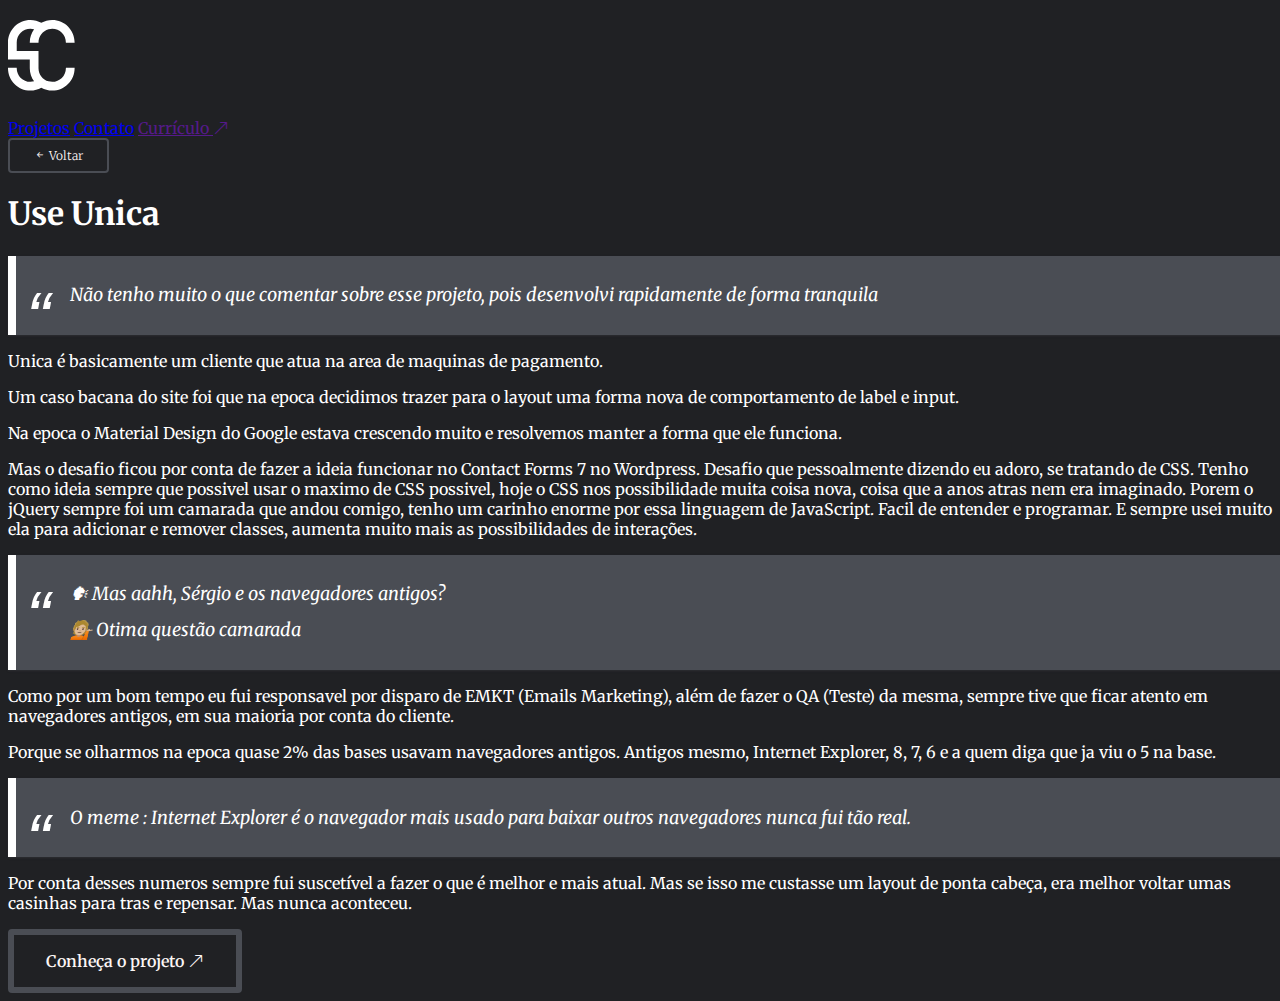
<file: unica.html>
<!DOCTYPE html>
<html lang="en">
<head>
    <meta charset="UTF-8">
    <meta name="viewport" content="width=device-width, initial-scale=1.0">
    <link href="https://cdn.jsdelivr.net/npm/bootstrap@5.3.2/dist/css/bootstrap.min.css" rel="stylesheet" integrity="sha384-T3c6CoIi6uLrA9TneNEoa7RxnatzjcDSCmG1MXxSR1GAsXEV/Dwwykc2MPK8M2HN" crossorigin="anonymous">
    <script src="https://cdn.jsdelivr.net/npm/bootstrap@5.3.2/dist/js/bootstrap.bundle.min.js" integrity="sha384-C6RzsynM9kWDrMNeT87bh95OGNyZPhcTNXj1NW7RuBCsyN/o0jlpcV8Qyq46cDfL" crossorigin="anonymous"></script>
    <link rel="stylesheet" href="https://cdn.jsdelivr.net/npm/bootstrap-icons@1.3.0/font/bootstrap-icons.css">

    <link rel="stylesheet" href="main.css">

    <link rel="icon" type="image/x-icon" href="imgs/favicon.ico">
    
    <title>Sérgio Cerillo - Design UX/Front-End</title>
</head>
<body>
    <header class="p-4 w-100 sticky-lg-top">
        <div class="container-fluid">
            <div class="row justify-content-around align-items-center">
                <div class="col">
                    <h2>
                        <a href="index.html" class="">
                            <img src="imgs/logo.svg" alt="" class="d-block mx-auto mx-md-0 mb-4 mb-md-0">
                        </a>
                    </h2>
                </div>
                <div class="col-xl-3 col-lg-4 col-md-6 col-12">
                    <nav class="d-flex justify-content-around">
                        <a href="projects.html" class="text-white-50 text-decoration-none fs-5 fw-normal">Projetos</a>
                        <a href="https://wa.link/r7tgu2" class="text-white-50 text-decoration-none fs-5 fw-normal">Contato</a>
                        <a href="" class="text-white-50 text-decoration-none fs-5 fw-normal">Currículo <i class="bi bi-arrow-up-right"></i></a>
                    </nav>
                </div>
            </div>
        </div>
    </header>

    

    <section class="py-3 my-4">
        <div class="container">
            <div class="row ps-0 ms-0 ps-lg-5 ms-lg-5">
                <div class="col-lg-8 col-md-10 col-12">
                    
                    
                    <a href="projects.html" class="button-sm fulled mb-5 d-flex align-items-center">
                        <i class="bi bi-arrow-left-short"></i>
                        Voltar
                    </a>

                    <h1 class="display-4 fw-bold">
                        Use Unica
                    </h1>
                    <blockquote class="my-4">
                        Não tenho muito o que comentar sobre esse projeto, pois desenvolvi rapidamente de forma tranquila
                    </blockquote>
                </div>   
                <div class="col-lg-8 col-12">
                    <p class="lh-lg fs-5">
                        Unica é basicamente um cliente que atua na area de maquinas de pagamento.
                    </p>
    
                    <p class="lh-lg fs-5">
                        Um caso bacana do site foi que na epoca decidimos trazer para o layout uma forma nova de comportamento de label e input.
                    </p>
    
                    <p class="lh-lg fs-5">
                        Na epoca o Material Design do Google estava crescendo muito e resolvemos manter a forma que ele funciona.
                    </p>
    
                    <p class="lh-lg fs-5">
                        Mas o desafio ficou por conta de fazer a ideia funcionar no Contact Forms 7 no Wordpress. Desafio que pessoalmente dizendo eu adoro, se tratando de CSS. Tenho como ideia sempre que possivel usar o maximo de CSS possivel, hoje o CSS nos possibilidade muita coisa nova, coisa que a anos atras nem era imaginado. Porem o jQuery sempre foi um camarada que andou comigo, tenho um carinho enorme por essa linguagem de JavaScript. Facil de entender e programar. E sempre usei muito ela para adicionar e remover classes, aumenta muito mais as possibilidades de interações.
                    </p>

                    <blockquote class="my-4">
                        🗣 Mas aahh, Sérgio e os navegadores antigos?<br>
                        💁🏼 Otima questão camarada
                    </blockquote>
    
                    <p class="lh-lg fs-5">
                        Como por um bom tempo eu fui responsavel por disparo de EMKT (Emails Marketing), além de fazer o QA (Teste) da mesma, sempre tive que ficar atento em navegadores antigos, em sua maioria por conta do cliente.
                    </p>
    
                    <p class="lh-lg fs-5">
                        Porque se olharmos na epoca quase 2% das bases usavam navegadores antigos. Antigos mesmo, Internet Explorer, 8, 7, 6 e a quem diga que ja viu o 5 na base.
                    </p>

                    <blockquote class="my-4">
                        O meme : Internet Explorer é o navegador mais usado para baixar outros navegadores nunca fui tão real.
                    </blockquote>
    
                    <p class="lh-lg fs-5">
                        Por conta desses numeros sempre fui suscetível a fazer o que é melhor e mais atual. Mas se isso me custasse um layout de ponta cabeça, era melhor voltar umas casinhas para tras e repensar. Mas nunca aconteceu.
                    </p>
                    
                    <a href="https://useunica.com.br/" target="_blank" class="button fulled mt-5 d-flex align-items-center">
                        Conheça o projeto 
                        <i class="bi bi-arrow-up-right"></i>
                    </a>
                </div> 
            </div>
        </div>
    </section>
</body>
</html>
</file>
<file: main.css>
@import url('https://fonts.googleapis.com/css2?family=Inter:wght@100..900&family=Merriweather:ital,wght@0,300;0,400;0,700;0,900;1,300;1,400;1,700;1,900&display=swap');

body {
    background-color:   #202124;
    color:              #FFFFFF;
    font-family:        'Merriweather', sans-serif;
}

/* 
    font-family:        'Noto Serif', serif; */

    

blockquote{
    font-size: 18px;
    width:100%;
    font-style:italic;
    padding:1.2em 24px 1.2em 54px;
    border-left:8px solid #FFFFFF ;
    line-height:2;
    position: relative;
    background:#4a4d54;
    border-radius: 0 8px 8px 0; 
    box-shadow: 0 1px 3px rgba(74,77,84,0.12), 0 1px 2px rgba(74,77,84,0.24);
    margin: 0;
  }
  
  blockquote::before{
      font-family: arial;
    content: "\201C";
    color:#FFFFFF;
    font-size:4em;
    position: absolute;
    left: 10px;
    top:-10px;
  }
  
  blockquote::after{
    content: '';
  }
  
  blockquote span{
    display:block;
    color:#333333;
    font-style: normal;
    font-weight: bold;
    margin-top:1em;
  }

a.button {
    border-radius: 4px;
    border: 6px solid #4a4d54;
    padding: 16px 32px;
    font-weight: 600;
    display: block;
    width: max-content;
    text-decoration: none;
    color: #FCF6F5;
    transition: background .2s ease-in-out;
}

a.button:hover {
    background: rgba(74,77,84, 0.4);
    transition: background .2s ease-in-out;
}


a.button-sm {
    border-radius: 4px;
    border: 2px solid #4a4d54;
    padding: 8px 24px;
    font-weight: 300;
    display: block;
    width: max-content;
    text-decoration: none;
    color: #FCF6F5;
    transition: background .2s ease-in-out;
    font-size: 12px;
}

a.button-sm:hover {
    background: rgba(74,77,84, 0.4);
    transition: background .2s ease-in-out;
}
</file>
